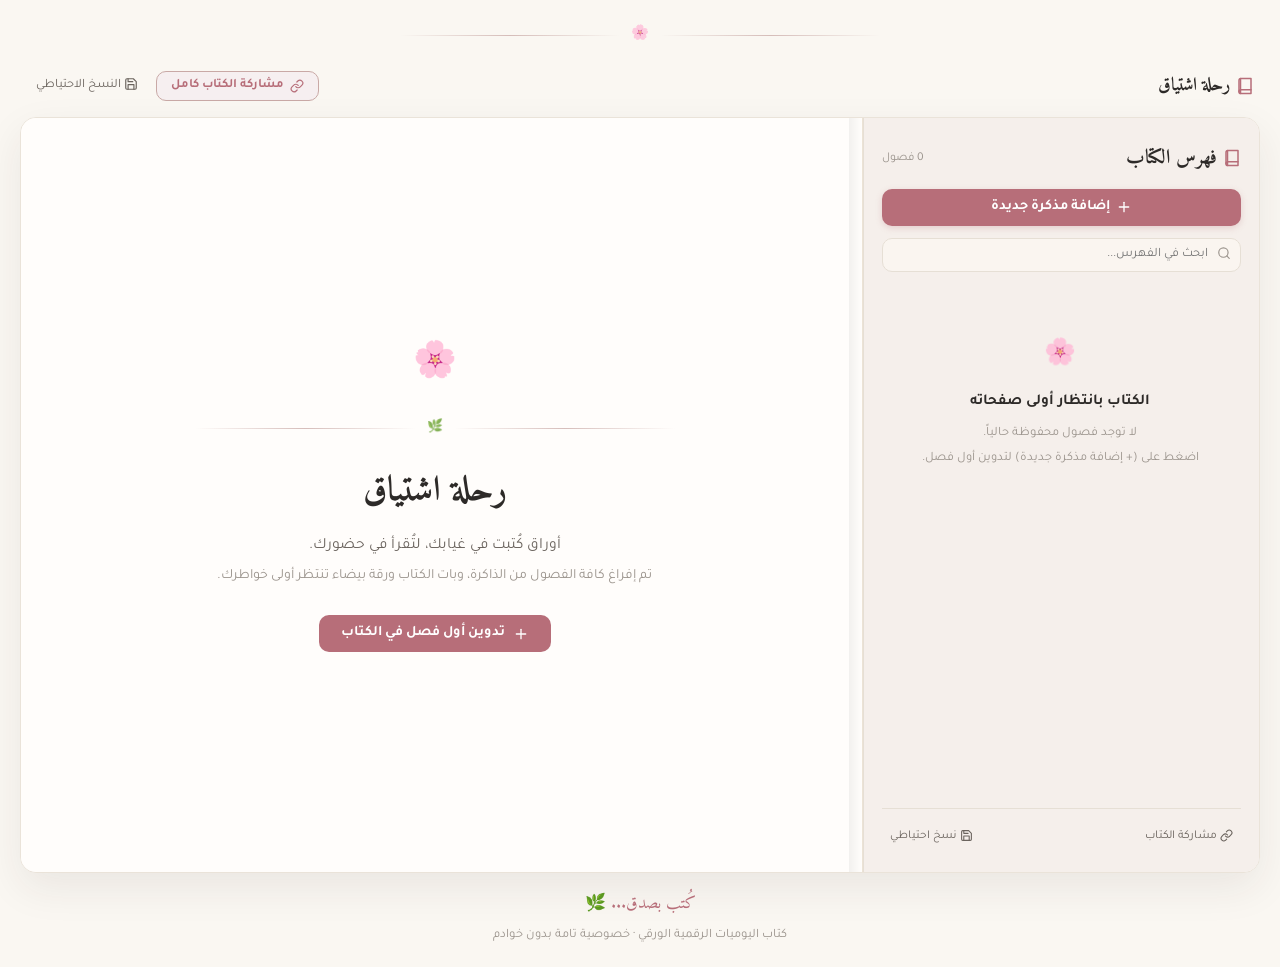
<file: index.html>
<!DOCTYPE html>
<html lang="ar" dir="rtl">
<head>
  <meta charset="UTF-8">
  <meta name="viewport" content="width=device-width, initial-scale=1.0">
  <title>رحلة اشتياق - كتاب اليوميات الرقمي</title>
  <meta name="description" content="كتاب اليوميات الرقمي بتصميم كتاب ورقي واقعي وميزة المشاركة الآمنة للقراءة فقط وفق الثيم الرومانسي الهادئ.">
  <link rel="preconnect" href="https://fonts.googleapis.com">
  <link rel="preconnect" href="https://fonts.gstatic.com" crossorigin>
  <link href="https://fonts.googleapis.com/css2?family=Amiri:wght@400;700&family=Tajawal:wght@400;500;700&display=swap" rel="stylesheet">
  
  <script>
    /* كاشف وضع القارئ الفوري قبل بدء تصيير الصفحة لضمان عزل تام بدون أي وميض */
    (function () {
      try {
        var href = window.location.href;
        if (href.indexOf('read=single') !== -1) {
          document.documentElement.className += ' is-reader-single';
        } else if (href.indexOf('read=all') !== -1) {
          document.documentElement.className += ' is-reader-all';
        }
      } catch (e) {}
    })();
  </script>

  <style>
    /* ── الألوان والمتغيرات الأساسية (الثيم الرومانسي الهادئ - Subtle Romantic) ── */
    :root {
      --bg-desk: #FAF7F2;          /* بيج فاتح جداً أو Off-White دافئ */
      --bg-sidebar: #F5EFEB;       /* بيج ورقي هادئ للقائمة الجانبية */
      --bg-sidebar-alt: #FAF5F0;   /* تدرج ناعم للبطاقات */
      --bg-page: #FFFDFB;          /* ورق دافئ وناعم للصفحات */
      --ink-primary: #2D2A28;      /* رمادي داكن ناعم للعناوين */
      --ink-body: #3A3A3A;         /* رمادي داكن مريح للنصوص */
      --ink-secondary: #6B645E;    /* نصوص فرعية هادئة */
      --ink-muted: #9B948D;        /* تفاصيل رقيقة وغير مشتتة */
      --dusty-rose: #B76E79;       /* وردي ترابي هادئ (Accent) */
      --dusty-rose-light: #C9A9A6; /* وردي ترابي فاتح */
      --dusty-rose-soft: #F6EFF0;  /* خلفيات ناعمة بلون الورد الترابي */
      --dusty-rose-hover: #9E5762; /* لون التفاعل الهادئ */
      --crease: #E6DFD5;           /* طيات وكعب الكتاب */
      --border-delicate: #EAE3D9;  /* حدود ورقية رقيقة */
      --radius-casing: 16px;
      --radius-btn: 10px;
    }

    /* ── التنسيقات العامة والخطوط ── */
    * {
      box-sizing: border-box;
      margin: 0;
      padding: 0;
    }

    body {
      font-family: 'Tajawal', sans-serif;
      background-color: var(--bg-desk);
      color: var(--ink-body);
      line-height: 1.85;
      direction: rtl;
      min-height: 100vh;
      display: flex;
      flex-direction: column;
      padding: 16px;
      -webkit-font-smoothing: antialiased;
    }

    /* العناوين: font-family: 'Amiri', serif */
    h1, h2, h3, h4, h5, h6,
    .font-literary,
    .header-book-title,
    .page-entry-title,
    .modal-heading,
    .error-alert-title {
      font-family: 'Amiri', serif;
    }

    /* النصوص: font-family: 'Tajawal', sans-serif */
    input,
    textarea,
    button,
    select,
    .font-ui,
    .page-entry-body,
    .page-date,
    .app-footer {
      font-family: 'Tajawal', sans-serif;
    }

    .icon-svg {
      display: inline-block;
      vertical-align: middle;
      flex-shrink: 0;
    }

    /* ── الحاوية الكلية ── */
    .book-viewport {
      width: 100%;
      max-width: 1240px;
      margin: 0 auto;
      flex: 1;
      display: flex;
      flex-direction: column;
    }

    /* ── شريط الترويسة ── */
    .top-header {
      display: flex;
      align-items: center;
      justify-content: space-between;
      padding: 4px 6px 14px;
      font-size: 0.85rem;
      color: var(--ink-secondary);
    }

    .header-book-title {
      font-family: 'Amiri', serif;
      font-size: 1.15rem;
      font-weight: bold;
      color: var(--ink-primary);
      display: flex;
      align-items: center;
      gap: 6px;
    }

    .header-controls {
      display: flex;
      align-items: center;
      gap: 8px;
    }

    .btn-top-action {
      background: var(--dusty-rose-soft);
      border: 1px solid var(--dusty-rose-light);
      color: var(--dusty-rose);
      padding: 6px 14px;
      border-radius: var(--radius-btn);
      font-size: 0.8rem;
      font-weight: 600;
      cursor: pointer;
      display: inline-flex;
      align-items: center;
      gap: 6px;
      transition: all 0.2s;
    }

    .btn-top-action:hover {
      background: var(--dusty-rose);
      color: #FFF;
    }

    .btn-text-action {
      background: transparent;
      border: none;
      color: var(--ink-secondary);
      font-size: 0.8rem;
      cursor: pointer;
      padding: 6px 10px;
      border-radius: var(--radius-btn);
      transition: background 0.2s;
    }

    .btn-text-action:hover {
      background: rgba(0, 0, 0, 0.04);
      color: var(--ink-primary);
    }

    /* ── ترويسة القارئ ── */
    .reader-header {
      display: flex;
      align-items: center;
      justify-content: space-between;
      padding: 8px 6px 14px;
      max-width: 820px;
      margin: 0 auto;
      width: 100%;
      color: var(--ink-secondary);
      font-size: 0.9rem;
    }

    .reader-header-badge {
      display: flex;
      align-items: center;
      gap: 8px;
      font-size: 0.9rem;
    }

    .reader-header-badge strong {
      font-family: 'Amiri', serif;
      font-size: 1.1rem;
      color: var(--ink-primary);
    }

    .print-icon-btn {
      background: transparent;
      border: none;
      font-size: 1.1rem;
      cursor: pointer;
      color: var(--ink-muted);
      padding: 4px;
    }

    .print-icon-btn:hover {
      color: var(--ink-primary);
    }

    /* ── صندوق التنبيه / الخطأ ── */
    .error-alert-box {
      background: var(--bg-page);
      border: 1px solid var(--border-delicate);
      border-radius: var(--radius-casing);
      padding: 48px 24px;
      text-align: center;
      max-width: 480px;
      margin: 80px auto;
      box-shadow: 0 10px 30px rgba(0, 0, 0, 0.04);
    }

    .error-alert-icon {
      font-size: 2.5rem;
      margin-bottom: 16px;
      display: inline-block;
    }

    .error-alert-title {
      font-family: 'Amiri', serif;
      font-size: 1.6rem;
      color: var(--ink-primary);
      margin-bottom: 8px;
    }

    .error-alert-msg {
      font-size: 0.95rem;
      color: var(--ink-secondary);
      line-height: 1.8;
    }

    /* ── الحافظة الورقية للكتاب المفتوح ── */
    .realistic-book-casing {
      display: flex;
      flex: 1;
      min-height: 84vh;
      background: var(--bg-page);
      border-radius: var(--radius-casing);
      border: 1px solid var(--border-delicate);
      box-shadow: 0 15px 40px rgba(50, 35, 40, 0.08);
      overflow: hidden;
    }

    /* ── 1. القسم الأيمن: فهرس الكتاب (Sidebar - 30%) ── */
    .book-index-sidebar {
      width: 32%;
      min-width: 290px;
      background: var(--bg-sidebar);
      border-left: 1px solid var(--crease);
      display: flex;
      flex-direction: column;
      padding: 22px 18px;
    }

    .index-header {
      margin-bottom: 12px;
    }

    .index-title-row {
      display: flex;
      align-items: center;
      justify-content: space-between;
      margin-bottom: 12px;
    }

    .index-main-heading {
      font-family: 'Amiri', serif;
      font-size: 1.25rem;
      font-weight: bold;
      color: var(--ink-primary);
      display: flex;
      align-items: center;
      gap: 6px;
    }

    .index-count-tag {
      font-size: 0.75rem;
      color: var(--ink-muted);
    }

    .btn-ribbon-add {
      width: 100%;
      background: var(--dusty-rose);
      color: #FFF;
      border: none;
      padding: 10px;
      border-radius: var(--radius-btn);
      font-size: 0.9rem;
      font-weight: 600;
      cursor: pointer;
      display: flex;
      align-items: center;
      justify-content: center;
      gap: 6px;
      box-shadow: 0 2px 6px rgba(183, 110, 121, 0.25);
      transition: all 0.2s;
      margin-bottom: 12px;
    }

    .btn-ribbon-add:hover {
      background: var(--dusty-rose-hover);
    }

    .index-search-wrap {
      position: relative;
      margin-bottom: 6px;
    }

    .index-search-input {
      width: 100%;
      background: var(--bg-sidebar-alt);
      border: 1px solid var(--crease);
      border-radius: var(--radius-btn);
      padding: 8px 32px 8px 12px;
      font-size: 0.8rem;
      color: var(--ink-body);
      outline: none;
      font-family: inherit;
      transition: border-color 0.2s;
    }

    .index-search-input:focus {
      border-color: var(--dusty-rose-light);
      background: #FFF;
    }

    .search-icon-placeholder {
      position: absolute;
      right: 10px;
      top: 50%;
      transform: translateY(-50%);
      font-size: 0.8rem;
      color: var(--ink-muted);
      pointer-events: none;
    }

    .index-entries-list {
      flex: 1;
      overflow-y: auto;
      padding-right: 2px;
      margin-top: 8px;
    }

    .index-entry-card {
      background: rgba(250, 246, 240, 0.6);
      border: 1px solid transparent;
      border-radius: var(--radius-btn);
      padding: 12px 14px;
      margin-bottom: 8px;
      cursor: pointer;
      transition: all 0.15s;
    }

    .index-entry-card:hover {
      background: var(--bg-sidebar-alt);
      border-color: #E2DAD0;
    }

    .index-entry-card.active {
      background: var(--bg-page);
      border-color: var(--crease);
      border-right: 3px solid var(--dusty-rose);
      box-shadow: 0 2px 8px rgba(0, 0, 0, 0.04);
    }

    .index-entry-top {
      display: flex;
      align-items: center;
      justify-content: space-between;
      font-size: 0.72rem;
      color: var(--ink-muted);
      margin-bottom: 4px;
    }

    .index-entry-title {
      font-family: 'Amiri', serif;
      font-size: 1.05rem;
      font-weight: bold;
      color: var(--ink-primary);
      line-height: 1.4;
    }

    .chapter-share-icon-btn {
      background: transparent;
      border: none;
      cursor: pointer;
      font-size: 0.85rem;
      color: var(--ink-muted);
      padding: 2px 4px;
      border-radius: 4px;
      transition: color 0.15s;
    }

    .chapter-share-icon-btn:hover {
      color: var(--dusty-rose);
    }

    .index-footer-tools {
      padding-top: 14px;
      border-top: 1px solid var(--crease);
      display: flex;
      align-items: center;
      justify-content: space-between;
      gap: 6px;
    }

    .index-footer-btn {
      background: transparent;
      border: none;
      color: var(--ink-secondary);
      font-size: 0.75rem;
      cursor: pointer;
      padding: 6px 8px;
      border-radius: 6px;
      transition: all 0.2s;
    }

    .index-footer-btn:hover {
      color: var(--dusty-rose);
      background: rgba(255, 255, 255, 0.7);
    }

    /* ── 2. كعب الكتاب (Spine Gutter) ── */
    .book-spine-gutter {
      width: 14px;
      background: linear-gradient(to right, rgba(0, 0, 0, 0.05), transparent);
      border-right: 1px solid #ECE3D6;
      flex-shrink: 0;
    }

    /* ── 3. القسم الأيسر: صفحات الكتاب (Pages Canvas - 70%) ── */
    .book-page-canvas {
      flex: 1;
      background: var(--bg-page);
      padding: 44px 56px;
      overflow-y: auto;
      display: flex;
      flex-direction: column;
      justify-content: space-between;
      position: relative;
    }

    .page-content-wrapper {
      max-width: 680px;
      margin: 0 auto;
      width: 100%;
      display: flex;
      flex-direction: column;
      flex: 1;
      justify-content: space-between;
    }

    .page-top-bar {
      display: flex;
      align-items: center;
      justify-content: space-between;
      padding-bottom: 14px;
      border-bottom: 1px solid #F0EAE1;
      font-size: 0.8rem;
      color: var(--ink-muted);
      margin-bottom: 24px;
    }

    .page-actions-group {
      display: flex;
      align-items: center;
      gap: 12px;
    }

    /* ── تفاصيل ناعمة: خط زخرفي رقيق في الأعلى ── */
    .top-delicate-ornament {
      display: flex;
      align-items: center;
      justify-content: center;
      gap: 12px;
      margin: 6px auto 16px;
      width: 100%;
      max-width: 480px;
      opacity: 0.75;
    }

    .top-delicate-ornament .ornament-hairline {
      flex: 1;
      height: 1px;
      background: linear-gradient(to right, transparent, var(--dusty-rose-light), transparent);
    }

    .top-delicate-ornament .ornament-blossom {
      font-size: 0.9rem;
      color: var(--dusty-rose);
      user-select: none;
    }

    .action-text-btn {
      background: transparent;
      border: none;
      color: var(--ink-secondary);
      font-size: 0.8rem;
      cursor: pointer;
      font-weight: 500;
      transition: color 0.15s;
    }

    .action-text-btn:hover {
      color: var(--dusty-rose);
    }

    .action-text-btn.danger {
      color: var(--ink-muted);
    }

    .action-text-btn.danger:hover {
      color: #9E5762;
    }

    .page-entry-title {
      font-family: 'Amiri', 'Tajawal', serif;
      font-size: 2.3rem;
      font-weight: bold;
      color: var(--ink-primary);
      text-align: center;
      line-height: 1.3;
      margin: 16px 0 12px;
    }

    .page-divider {
      display: flex;
      align-items: center;
      justify-content: center;
      gap: 16px;
      margin-bottom: 28px;
      color: var(--dusty-rose);
    }

    .page-divider span {
      width: 50px;
      height: 1px;
      background: #E8E1D5;
    }

    .page-entry-body {
      font-family: 'Amiri', serif;
      font-size: 1.35rem;
      line-height: 2.2;
      color: var(--ink-body);
      text-align: justify;
      white-space: pre-wrap;
      word-break: break-word;
      margin-bottom: 40px;
      user-select: text;
    }

    .page-nav-bar {
      display: flex;
      align-items: center;
      justify-content: space-between;
      padding-top: 18px;
      border-top: 1px solid #F0EAE1;
      font-size: 0.8rem;
      color: var(--ink-muted);
    }

    .page-turn-btn {
      background: transparent;
      border: none;
      color: var(--ink-secondary);
      font-size: 0.8rem;
      cursor: pointer;
      display: flex;
      align-items: center;
      gap: 4px;
      transition: color 0.15s;
    }

    .page-turn-btn:hover:not(:disabled) {
      color: var(--dusty-rose);
    }

    .page-turn-btn:disabled {
      opacity: 0.25;
      cursor: default;
    }

    /* ── وضع المحرر والكتابة ── */
    .paper-title-input {
      width: 100%;
      background: transparent;
      border: none;
      border-bottom: 1px solid var(--border-delicate);
      padding: 10px 0;
      font-family: 'Amiri', serif;
      font-size: 2rem;
      font-weight: bold;
      color: var(--ink-primary);
      outline: none;
      margin-bottom: 24px;
      transition: border-color 0.2s;
    }

    .paper-title-input:focus {
      border-color: var(--dusty-rose);
    }

    .paper-body-textarea {
      width: 100%;
      min-height: 380px;
      background: transparent;
      border: none;
      outline: none;
      font-family: 'Amiri', serif;
      font-size: 1.3rem;
      line-height: 2.2;
      color: var(--ink-body);
      resize: vertical;
      margin-bottom: 24px;
    }

    .editor-bottom-bar {
      display: flex;
      align-items: center;
      justify-content: space-between;
      padding-top: 16px;
      border-top: 1px solid #F0EAE1;
    }

    .btn-save-rose {
      background: var(--dusty-rose);
      color: #FFF;
      border: none;
      padding: 9px 24px;
      border-radius: var(--radius-btn);
      font-size: 0.85rem;
      font-weight: 600;
      cursor: pointer;
      transition: background 0.2s;
    }

    .btn-save-rose:hover {
      background: var(--dusty-rose-hover);
    }

    .btn-cancel-gray {
      background: transparent;
      border: 1px solid var(--crease);
      color: var(--ink-secondary);
      padding: 8px 18px;
      border-radius: var(--radius-btn);
      font-size: 0.85rem;
      cursor: pointer;
      margin-left: 8px;
    }

    /* ── النوافذ المنبثقة (Modals) ── */
    .modal-backdrop {
      position: fixed;
      inset: 0;
      background: rgba(0, 0, 0, 0.45);
      backdrop-filter: blur(2px);
      display: flex;
      align-items: center;
      justify-content: center;
      padding: 16px;
      z-index: 999;
    }

    .modal-window {
      background: var(--bg-page);
      border: 1px solid var(--crease);
      border-radius: var(--radius-casing);
      max-width: 480px;
      width: 100%;
      padding: 26px;
      box-shadow: 0 20px 50px rgba(0, 0, 0, 0.15);
    }

    .modal-title-row {
      display: flex;
      align-items: center;
      justify-content: space-between;
      margin-bottom: 16px;
      padding-bottom: 12px;
      border-bottom: 1px solid var(--border-delicate);
    }

    .modal-heading {
      font-family: 'Amiri', serif;
      font-size: 1.3rem;
      color: var(--ink-primary);
    }

    .modal-close-x {
      background: transparent;
      border: none;
      font-size: 1.2rem;
      color: var(--ink-muted);
      cursor: pointer;
    }

    .share-info-banner {
      background: var(--dusty-rose-soft);
      border: 1px solid var(--dusty-rose-light);
      border-radius: var(--radius-btn);
      padding: 10px 14px;
      font-size: 0.8rem;
      color: var(--dusty-rose-hover);
      margin-bottom: 16px;
      line-height: 1.6;
    }

    .share-input-box {
      width: 100%;
      background: #FFF;
      border: 1px solid var(--crease);
      border-radius: var(--radius-btn);
      padding: 10px 12px;
      font-family: monospace;
      font-size: 0.8rem;
      color: var(--ink-body);
      outline: none;
      margin-bottom: 16px;
      direction: ltr;
      text-align: left;
    }

    .modal-btn-row {
      display: flex;
      align-items: center;
      gap: 10px;
    }

    .btn-whatsapp-green {
      background: #527A64;
      color: #FFF;
      border: none;
      padding: 9px 16px;
      border-radius: var(--radius-btn);
      font-size: 0.85rem;
      font-weight: 600;
      cursor: pointer;
      flex: 1;
      display: inline-flex;
      align-items: center;
      justify-content: center;
      gap: 6px;
      transition: background 0.2s;
    }

    .btn-whatsapp-green:hover {
      background: #426351;
    }

    /* ── الفوتر الأدبي ── */
    .app-footer {
      text-align: center;
      margin-top: 16px;
      font-size: 0.8rem;
      color: var(--ink-muted);
    }

    .app-footer p {
      margin-bottom: 4px;
    }

    /* ── التجاوب مع شاشات الجوال ── */
    @media (max-width: 820px) {
      body {
        padding: 8px;
      }

      .realistic-book-casing {
        flex-direction: column;
      }

      .book-index-sidebar {
        width: 100%;
        border-left: none;
        border-bottom: 1px solid var(--crease);
      }

      .book-spine-gutter {
        display: none;
      }

      .book-page-canvas {
        padding: 24px 18px;
      }

      .page-entry-title {
        font-size: 1.8rem;
      }

      .page-entry-body {
        font-size: 1.15rem;
      }
    }

    @media print {
      body {
        background: #FFF;
        padding: 0;
      }
      .top-header, .book-index-sidebar, .page-top-bar, .page-nav-bar, .app-footer, .print-icon-btn {
        display: none !important;
      }
      .realistic-book-casing {
        border: none;
        box-shadow: none;
      }
      .book-page-canvas {
        padding: 0;
      }
    }

    /* ════════════════════════════════════════════════════════════════
       عزل تام لوضع القارئ لفصل واحد (Single Reader Mode Isolation)
       مها ترى فقط نص الفصل وعنوانه وتاريخه، بدون أي فهرس أو عدد فصول أو أزرار تنقل
       يختفي تماماً: الفهرس، عدد الفصول، أزرار التنقل، أي زر، وأي رابط
       ════════════════════════════════════════════════════════════════ */
    html.is-reader-single .top-header,
    html.is-reader-single #ownerHeader,
    html.is-reader-single .book-index-sidebar,
    html.is-reader-single #bookSidebar,
    html.is-reader-single aside,
    html.is-reader-single .book-spine-gutter,
    html.is-reader-single #spineGutter,
    html.is-reader-single .index-count-tag,
    html.is-reader-single #entriesCountTag,
    html.is-reader-single .page-actions-group,
    html.is-reader-single #readerActionsGroup,
    html.is-reader-single .page-nav-bar,
    html.is-reader-single #readerNavBottom,
    html.is-reader-single #prevChapterBtn,
    html.is-reader-single #nextChapterBtn,
    html.is-reader-single #editorArea,
    html.is-reader-single #welcomeArea,
    html.is-reader-single #shareModal,
    html.is-reader-single #backupModal,
    html.is-reader-single .app-footer,
    html.is-reader-single footer,
    html.is-reader-single .chapter-share-icon-btn,
    html.is-reader-single .print-icon-btn,
    html.is-reader-single button,
    html.is-reader-single a,
    body.is-reader-single .top-header,
    body.is-reader-single #ownerHeader,
    body.is-reader-single .book-index-sidebar,
    body.is-reader-single #bookSidebar,
    body.is-reader-single aside,
    body.is-reader-single .book-spine-gutter,
    body.is-reader-single #spineGutter,
    body.is-reader-single .index-count-tag,
    body.is-reader-single #entriesCountTag,
    body.is-reader-single .page-actions-group,
    body.is-reader-single #readerActionsGroup,
    body.is-reader-single .page-nav-bar,
    body.is-reader-single #readerNavBottom,
    body.is-reader-single #prevChapterBtn,
    body.is-reader-single #nextChapterBtn,
    body.is-reader-single #editorArea,
    body.is-reader-single #welcomeArea,
    body.is-reader-single #shareModal,
    body.is-reader-single #backupModal,
    body.is-reader-single .app-footer,
    body.is-reader-single footer,
    body.is-reader-single .chapter-share-icon-btn,
    body.is-reader-single .print-icon-btn,
    body.is-reader-single button,
    body.is-reader-single a {
      display: none !important;
      visibility: hidden !important;
      opacity: 0 !important;
      height: 0 !important;
      width: 0 !important;
      margin: 0 !important;
      padding: 0 !important;
      pointer-events: none !important;
      overflow: hidden !important;
    }

    html.is-reader-single .realistic-book-casing,
    body.is-reader-single .realistic-book-casing {
      background: transparent !important;
      border: none !important;
      box-shadow: none !important;
      display: flex !important;
      justify-content: center !important;
      min-height: auto !important;
    }

    html.is-reader-single .book-page-canvas,
    body.is-reader-single .book-page-canvas {
      width: 100% !important;
      max-width: 800px !important;
      margin: 0 auto !important;
      background: var(--bg-page) !important;
      border: 1px solid var(--border-delicate) !important;
      border-radius: var(--radius-casing) !important;
      box-shadow: 0 10px 30px rgba(60, 45, 50, 0.05) !important;
      padding: 44px 40px !important;
    }

    html.is-reader-single .reader-header,
    body.is-reader-single .reader-header {
      display: flex !important;
      justify-content: center !important;
      max-width: 800px !important;
      margin: 0 auto 8px !important;
      text-align: center !important;
    }

    html.is-reader-single .page-top-bar,
    body.is-reader-single .page-top-bar {
      justify-content: center !important;
      text-align: center !important;
      border-bottom: 1px solid var(--border-delicate) !important;
      padding-bottom: 12px !important;
      margin-bottom: 20px !important;
    }

    html.is-reader-single #readerDateText,
    body.is-reader-single #readerDateText {
      font-size: 0.9rem !important;
      color: var(--ink-secondary) !important;
    }

    /* ── عزل وضع قراءة الكتاب كامل ── */
    html.is-reader-all #ownerHeader,
    html.is-reader-all #addEntryBtn,
    html.is-reader-all #indexFooter,
    html.is-reader-all #readerActionsGroup,
    html.is-reader-all #welcomeOwnerAction,
    html.is-reader-all #shareModal,
    html.is-reader-all #backupModal,
    body.is-reader-all #ownerHeader,
    body.is-reader-all #addEntryBtn,
    body.is-reader-all #indexFooter,
    body.is-reader-all #readerActionsGroup,
    body.is-reader-all #welcomeOwnerAction,
    body.is-reader-all #shareModal,
    body.is-reader-all #backupModal {
      display: none !important;
    }
  </style>
</head>
<body>

  <div class="book-viewport">

    <!-- خط زخرفي رقيق في أعلى الكتاب بلمسة ناعمة 🌸 -->
    <div class="top-delicate-ornament" aria-hidden="true">
      <span class="ornament-hairline"></span>
      <span class="ornament-blossom">🌸</span>
      <span class="ornament-hairline"></span>
    </div>

    <!-- 1. ترويسة المالك (تظهر فقط في الوضع الطبيعي بدون ?read=) -->
    <header id="ownerHeader" class="top-header">
      <div class="header-book-title">
        <svg class="icon-svg" width="18" height="18" viewBox="0 0 24 24" fill="none" stroke="currentColor" stroke-width="2" stroke-linecap="round" stroke-linejoin="round" style="color: var(--dusty-rose);"><path d="M4 19.5v-15A2.5 2.5 0 0 1 6.5 2H20v20H6.5a2.5 2.5 0 0 1-2.5-2.5Z"/><path d="M6 2v20"/><path d="M4 19.5A2.5 2.5 0 0 1 6.5 17H20"/></svg>
        <span id="headerBookTitle">رحلة اشتياق</span>
      </div>
      <div class="header-controls">
        <button id="headerShareAllBtn" class="btn-top-action" title="مشاركة الكتاب للقراءة فقط">
          <svg class="icon-svg" width="14" height="14" viewBox="0 0 24 24" fill="none" stroke="currentColor" stroke-width="2" stroke-linecap="round" stroke-linejoin="round"><path d="M10 13a5 5 0 0 0 7.54.54l3-3a5 5 0 0 0-7.07-7.07l-1.72 1.71"/><path d="M14 11a5 5 0 0 0-7.54-.54l-3 3a5 5 0 0 0 7.07 7.07l1.71-1.71"/></svg>
          <span>مشاركة الكتاب كامل</span>
        </button>
        <button id="headerBackupBtn" class="btn-text-action" title="تصدير أو استيراد البيانات">
          <svg class="icon-svg" width="14" height="14" viewBox="0 0 24 24" fill="none" stroke="currentColor" stroke-width="2" stroke-linecap="round" stroke-linejoin="round"><path d="M19 21H5a2 2 0 0 1-2-2V5a2 2 0 0 1 2-2h11l5 5v11a2 2 0 0 1-2 2z"/><polyline points="17 21 17 13 7 13 7 21"/><polyline points="7 3 7 8 15 8"/></svg>
          <span>النسخ الاحتياطي</span>
        </button>
      </div>
    </header>

    <!-- 2. ترويسة القارئ (تظهر فقط في وضع القارئ - نص هادئ بدون أي زر أو رابط) -->
    <header id="readerHeader" class="reader-header" style="display: none; justify-content: center; text-align: center;">
      <div class="reader-header-badge" style="margin: 0 auto; display: flex; align-items: center; justify-content: center; gap: 8px;">
        <svg class="icon-svg" width="18" height="18" viewBox="0 0 24 24" fill="none" stroke="currentColor" stroke-width="2" stroke-linecap="round" stroke-linejoin="round" style="color: var(--dusty-rose);"><path d="M4 19.5v-15A2.5 2.5 0 0 1 6.5 2H20v20H6.5a2.5 2.5 0 0 1-2.5-2.5Z"/><path d="M6 2v20"/><path d="M4 19.5A2.5 2.5 0 0 1 6.5 17H20"/></svg>
        <span>من كتاب: <strong id="readerHeaderTitle">رحلة اشتياق</strong></span>
      </div>
    </header>

    <!-- 3. صندوق التنبيه في حال كان الرابط تالفاً أو فارغاً -->
    <div id="readerErrorAlert" class="error-alert-box" style="display: none;">
      <div class="error-alert-icon">
        <svg class="icon-svg" width="36" height="36" viewBox="0 0 24 24" fill="none" stroke="currentColor" stroke-width="2" stroke-linecap="round" stroke-linejoin="round" style="color: var(--dusty-rose);"><circle cx="12" cy="12" r="10"/><line x1="12" y1="8" x2="12" y2="12"/><line x1="12" y1="16" x2="12.01" y2="16"/></svg>
      </div>
      <h3 class="error-alert-title">تنبيه بخصوص الرابط</h3>
      <p class="error-alert-msg">هذا الرابط لا يحتوي على أي محتوى.</p>
    </div>

    <!-- 4. الحافظة الورقية المفتوحة للكتاب -->
    <div id="bookCasing" class="realistic-book-casing">

      <!-- القسم الأيمن: فهرس الكتاب (Sidebar) -->
      <aside id="bookSidebar" class="book-index-sidebar">
        <div class="index-header">
          <div class="index-title-row">
            <h2 class="index-main-heading">
              <svg class="icon-svg" width="18" height="18" viewBox="0 0 24 24" fill="none" stroke="currentColor" stroke-width="2" stroke-linecap="round" stroke-linejoin="round" style="color: var(--dusty-rose);"><path d="M4 19.5v-15A2.5 2.5 0 0 1 6.5 2H20v20H6.5a2.5 2.5 0 0 1-2.5-2.5Z"/><path d="M6 2v20"/><path d="M4 19.5A2.5 2.5 0 0 1 6.5 17H20"/></svg>
              <span>فهرس الكتاب</span>
            </h2>
            <span id="entriesCountTag" class="index-count-tag">0 فصول</span>
          </div>

          <!-- زر إضافة مذكرة جديدة (مخفي تماماً في وضع القارئ) -->
          <button id="addEntryBtn" class="btn-ribbon-add">
            <svg class="icon-svg" width="16" height="16" viewBox="0 0 24 24" fill="none" stroke="currentColor" stroke-width="2" stroke-linecap="round" stroke-linejoin="round"><line x1="12" y1="5" x2="12" y2="19"/><line x1="5" y1="12" x2="19" y2="12"/></svg>
            <span>إضافة مذكرة جديدة</span>
          </button>

          <!-- شريط البحث -->
          <div class="index-search-wrap">
            <input type="text" id="searchInput" class="index-search-input" placeholder="ابحث في الفهرس...">
            <span class="search-icon-placeholder">
              <svg class="icon-svg" width="14" height="14" viewBox="0 0 24 24" fill="none" stroke="currentColor" stroke-width="2" stroke-linecap="round" stroke-linejoin="round"><circle cx="11" cy="11" r="8"/><path d="m21 21-4.3-4.3"/></svg>
            </span>
          </div>
        </div>

        <!-- قائمة المذكرات -->
        <div id="indexList" class="index-entries-list"></div>

        <!-- أسفل الفهرس للمالك -->
        <div id="indexFooter" class="index-footer-tools">
          <button id="footerShareAllBtn" class="index-footer-btn">
            <svg class="icon-svg" width="13" height="13" viewBox="0 0 24 24" fill="none" stroke="currentColor" stroke-width="2" stroke-linecap="round" stroke-linejoin="round"><path d="M10 13a5 5 0 0 0 7.54.54l3-3a5 5 0 0 0-7.07-7.07l-1.72 1.71"/><path d="M14 11a5 5 0 0 0-7.54-.54l-3 3a5 5 0 0 0 7.07 7.07l1.71-1.71"/></svg>
            <span>مشاركة الكتاب</span>
          </button>
          <button id="footerBackupBtn" class="index-footer-btn">
            <svg class="icon-svg" width="13" height="13" viewBox="0 0 24 24" fill="none" stroke="currentColor" stroke-width="2" stroke-linecap="round" stroke-linejoin="round"><path d="M19 21H5a2 2 0 0 1-2-2V5a2 2 0 0 1 2-2h11l5 5v11a2 2 0 0 1-2 2z"/><polyline points="17 21 17 13 7 13 7 21"/><polyline points="7 3 7 8 15 8"/></svg>
            <span>نسخ احتياطي</span>
          </button>
        </div>
      </aside>

      <!-- كعب الكتاب -->
      <div id="spineGutter" class="book-spine-gutter"></div>

      <!-- القسم الأيسر: صفحة الكتاب -->
      <main id="bookPageCanvas" class="book-page-canvas">

        <!-- أ. وضع القراءة (عند اختيار مذكرة) -->
        <div id="readerArea" class="page-content-wrapper" style="display: none;">
          <div>
            <div class="page-top-bar">
              <span id="readerDateText">التاريخ</span>
              <div id="readerActionsGroup" class="page-actions-group">
                <button id="readerShareSingleBtn" class="action-text-btn" title="مشاركة هذا الفصل فقط">
                  <svg class="icon-svg" width="13" height="13" viewBox="0 0 24 24" fill="none" stroke="currentColor" stroke-width="2" stroke-linecap="round" stroke-linejoin="round"><path d="M10 13a5 5 0 0 0 7.54.54l3-3a5 5 0 0 0-7.07-7.07l-1.72 1.71"/><path d="M14 11a5 5 0 0 0-7.54-.54l-3 3a5 5 0 0 0 7.07 7.07l1.71-1.71"/></svg>
                  <span>مشاركة الفصل</span>
                </button>
                <button id="readerEditBtn" class="action-text-btn">
                  <svg class="icon-svg" width="13" height="13" viewBox="0 0 24 24" fill="none" stroke="currentColor" stroke-width="2" stroke-linecap="round" stroke-linejoin="round"><path d="M17 3a2.85 2.83 0 1 1 4 4L7.5 20.5 2 22l1.5-5.5Z"/><path d="m15 5 4 4"/></svg>
                  <span>تعديل</span>
                </button>
                <button id="readerDeleteBtn" class="action-text-btn danger">
                  <svg class="icon-svg" width="13" height="13" viewBox="0 0 24 24" fill="none" stroke="currentColor" stroke-width="2" stroke-linecap="round" stroke-linejoin="round"><path d="M3 6h18"/><path d="M19 6v14c0 1-1 2-2 2H7c-1 0-2-1-2-2V6"/><path d="M8 6V4c0-1 1-2 2-2h4c1 0 2 1 2 2v2"/><line x1="10" y1="11" x2="10" y2="17"/><line x1="14" y1="11" x2="14" y2="17"/></svg>
                  <span>حذف</span>
                </button>
              </div>
            </div>

            <h1 id="readerTitleText" class="page-entry-title"></h1>

            <div class="page-divider">
              <span></span>
              <small>🌿</small>
              <span></span>
            </div>

            <article id="readerContentText" class="page-entry-body"></article>
          </div>

          <div id="readerNavBottom" class="page-nav-bar">
            <button id="prevChapterBtn" class="page-turn-btn">← الفصل السابق</button>
            <span id="readerWordStats"></span>
            <button id="nextChapterBtn" class="page-turn-btn">الفصل التالي →</button>
          </div>
        </div>

        <!-- ب. وضع الكتابة والتعديل (للمالك فقط) -->
        <div id="editorArea" class="page-content-wrapper" style="display: none;">
          <div>
            <div class="page-top-bar">
              <span id="editorDateText">التاريخ</span>
              <span id="autosaveText" style="font-size: 0.75rem; color: var(--dusty-rose);">يتم الحفظ تلقائياً</span>
            </div>

            <input type="text" id="editorTitleInput" class="paper-title-input" placeholder="عنوان اليوم...">
            <textarea id="editorBodyInput" class="paper-body-textarea" placeholder="اكتب ما تشعر به هنا..."></textarea>
          </div>

          <div class="editor-bottom-bar">
            <span id="editorWordCount" style="font-size: 0.8rem; color: var(--ink-muted);">0 كلمة</span>
            <div>
              <button id="cancelEditorBtn" class="btn-cancel-gray">إلغاء</button>
              <button id="saveEditorBtn" class="btn-save-rose">حفظ في الكتاب</button>
            </div>
          </div>
        </div>

        <!-- ج. وضع الترحيب (عندما لا يوجد فصل مختار أو عند إفراغ الفصول) -->
        <div id="welcomeArea" class="page-content-wrapper" style="text-align: center; justify-content: center; padding: 50px 20px;">
          <div style="font-size: 2.2rem; margin-bottom: 12px; color: var(--dusty-rose); opacity: 0.85;">🌸</div>
          <div class="top-delicate-ornament" style="margin-bottom: 18px;">
            <span class="ornament-hairline"></span>
            <span class="ornament-blossom" style="font-size: 0.8rem;">🌿</span>
            <span class="ornament-hairline"></span>
          </div>
          <h2 class="font-literary" style="font-size: 2.2rem; color: var(--ink-primary); margin-bottom: 8px;">
            رحلة اشتياق
          </h2>
          <p id="welcomeSubtext" style="color: var(--ink-secondary); font-size: 0.98rem; max-width: 440px; margin: 0 auto 24px; line-height: 1.9;">
            أوراق كُتبت في غيابك، لتُقرأ في حضورك.<br>
            <span style="font-size: 0.88rem; color: var(--ink-muted);">تم إفراغ كافة الفصول من الذاكرة، وبات الكتاب ورقة بيضاء تنتظر أولى خواطرك.</span>
          </p>
          <div id="welcomeOwnerAction">
            <button id="welcomeAddBtn" class="btn-save-rose" style="display: inline-flex; align-items: center; gap: 8px; padding: 10px 22px; font-size: 0.9rem;">
              <svg class="icon-svg" width="16" height="16" viewBox="0 0 24 24" fill="none" stroke="currentColor" stroke-width="2" stroke-linecap="round" stroke-linejoin="round"><line x1="12" y1="5" x2="12" y2="19"/><line x1="5" y1="12" x2="19" y2="12"/></svg>
              <span>تدوين أول فصل في الكتاب</span>
            </button>
          </div>
        </div>

      </main>
    </div>

    <!-- فوتر التطبيق -->
    <footer class="app-footer">
      <p class="font-literary" style="color: var(--dusty-rose); font-size: 1.05rem;">كُتب بصدق... 🌿</p>
      <p>كتاب اليوميات الرقمية الورقي · خصوصية تامة بدون خوادم</p>
    </footer>

  </div>

  <!-- ── نافذة المشاركة (Share Modal) ── -->
  <div id="shareModal" class="modal-backdrop" style="display: none;">
    <div class="modal-window">
      <div class="modal-title-row">
        <h3 id="shareModalTitle" class="modal-heading">مشاركة الرابط</h3>
        <button id="closeShareModalBtn" class="modal-close-x" title="إغلاق">
          <svg class="icon-svg" width="16" height="16" viewBox="0 0 24 24" fill="none" stroke="currentColor" stroke-width="2" stroke-linecap="round" stroke-linejoin="round"><line x1="18" y1="6" x2="6" y2="18"/><line x1="6" y1="6" x2="18" y2="18"/></svg>
        </button>
      </div>

      <div id="shareInfoBox" class="share-info-banner">
        💡 هذا الرابط يعرض الكتاب كاملاً للقراءة فقط، بدون إمكانية تعديل.
      </div>

      <label style="display: block; font-size: 0.78rem; font-weight: 600; color: var(--ink-secondary); margin-bottom: 6px;">
        رابط القراءة المشفر:
      </label>
      <input type="text" id="shareUrlInput" class="share-input-box" readonly>

      <div class="modal-btn-row">
        <button id="copyShareBtn" class="btn-save-rose" style="flex: 1; display: inline-flex; align-items: center; justify-content: center; gap: 6px;">
          <svg class="icon-svg" width="14" height="14" viewBox="0 0 24 24" fill="none" stroke="currentColor" stroke-width="2" stroke-linecap="round" stroke-linejoin="round"><rect width="14" height="14" x="8" y="8" rx="2" ry="2"/><path d="M4 16c-1.1 0-2-.9-2-2V4c0-1.1.9-2 2-2h10c1.1 0 2 .9 2 2"/></svg>
          <span>نسخ الرابط</span>
        </button>
        <button id="whatsappShareBtn" class="btn-whatsapp-green">
          <svg class="icon-svg" width="15" height="15" viewBox="0 0 24 24" fill="none" stroke="currentColor" stroke-width="2" stroke-linecap="round" stroke-linejoin="round"><path d="M22 16.92v3a2 2 0 0 1-2.18 2 19.79 19.79 0 0 1-8.63-3.07 19.5 19.5 0 0 1-6-6 19.79 19.79 0 0 1-3.07-8.67A2 2 0 0 1 4.11 2h3a2 2 0 0 1 2 1.72 12.84 12.84 0 0 0 .7 2.81 2 2 0 0 1-.45 2.11L8.09 9.91a16 16 0 0 0 6 6l1.27-1.27a2 2 0 0 1 2.11-.45 12.84 12.84 0 0 0 2.81.7A2 2 0 0 1 22 16.92z"/></svg>
          <span>واتساب</span>
        </button>
      </div>
    </div>
  </div>

  <!-- ── نافذة النسخ الاحتياطي (Backup Modal) ── -->
  <div id="backupModal" class="modal-backdrop" style="display: none;">
    <div class="modal-window">
      <div class="modal-title-row">
        <h3 class="modal-heading">النسخ الاحتياطي وإدارة الذاكرة</h3>
        <button id="closeBackupModalBtn" class="modal-close-x" title="إغلاق">
          <svg class="icon-svg" width="16" height="16" viewBox="0 0 24 24" fill="none" stroke="currentColor" stroke-width="2" stroke-linecap="round" stroke-linejoin="round"><line x1="18" y1="6" x2="6" y2="18"/><line x1="6" y1="6" x2="18" y2="18"/></svg>
        </button>
      </div>
      <p style="font-size: 0.85rem; color: var(--ink-secondary); margin-bottom: 16px; line-height: 1.6;">
        جميع المذكرات محفوظة في متصفحك. لتحميل نسخة أو نقلها لجهاز آخر:
      </p>
      <button id="exportJsonBtn" class="btn-save-rose" style="width: 100%; margin-bottom: 10px; display: inline-flex; align-items: center; justify-content: center; gap: 6px;">
        <svg class="icon-svg" width="14" height="14" viewBox="0 0 24 24" fill="none" stroke="currentColor" stroke-width="2" stroke-linecap="round" stroke-linejoin="round"><path d="M21 15v4a2 2 0 0 1-2 2H5a2 2 0 0 1-2-2v-4"/><polyline points="7 10 12 15 17 10"/><line x1="12" y1="15" x2="12" y2="3"/></svg>
        <span>تنزيل نسخة احتياطية (data.json)</span>
      </button>
      <label class="btn-cancel-gray" style="width: 100%; display: inline-flex; align-items: center; justify-content: center; gap: 6px; cursor: pointer; margin-bottom: 14px;">
        <svg class="icon-svg" width="14" height="14" viewBox="0 0 24 24" fill="none" stroke="currentColor" stroke-width="2" stroke-linecap="round" stroke-linejoin="round"><path d="M21 15v4a2 2 0 0 1-2 2H5a2 2 0 0 1-2-2v-4"/><polyline points="17 8 12 3 7 8"/><line x1="12" y1="3" x2="12" y2="15"/></svg>
        <span>استيراد نسخة احتياطية (رفع ملف JSON)</span>
        <input type="file" id="importJsonFileInput" accept=".json" style="display: none;">
      </label>
      <div style="padding-top: 14px; border-top: 1px solid var(--border-delicate);">
        <button id="clearAllEntriesBtn" class="btn-cancel-gray" style="width: 100%; color: var(--dusty-rose); border-color: var(--dusty-rose-light); display: inline-flex; align-items: center; justify-content: center; gap: 6px;">
          <svg class="icon-svg" width="14" height="14" viewBox="0 0 24 24" fill="none" stroke="currentColor" stroke-width="2" stroke-linecap="round" stroke-linejoin="round"><path d="M3 6h18"/><path d="M19 6v14c0 1-1 2-2 2H7c-1 0-2-1-2-2V6"/><path d="M8 6V4c0-1 1-2 2-2h4c1 0 2 1 2 2v2"/><line x1="10" y1="11" x2="10" y2="17"/><line x1="14" y1="11" x2="14" y2="17"/></svg>
          <span>مسح كافة الفصول من المتصفح</span>
        </button>
      </div>
    </div>
  </div>

  <!-- ── منطق تشغيل التطبيق (JavaScript كامل بدون أي مكتبات خارجية) ── -->
  <script>
    (function () {
      'use strict';

      // مفاتيح التخزين للمالك
      var STORAGE_KEY_ENTRIES = 'digital_diary_entries_v1';
      var STORAGE_KEY_SETTINGS = 'digital_diary_settings_v1';
      var STORAGE_KEY_DRAFT = 'digital_diary_editor_draft_v1';
      var RESET_FLAG_KEY = 'subtle_romantic_entries_cleared_v1';

      // مسح فوري لكافة الفصول من التخزين المحلي استجابة لطلب المستخدم الصريح
      try {
        if (!localStorage.getItem(RESET_FLAG_KEY)) {
          localStorage.removeItem(STORAGE_KEY_ENTRIES);
          localStorage.setItem(STORAGE_KEY_ENTRIES, JSON.stringify([]));
          localStorage.removeItem(STORAGE_KEY_DRAFT);
          localStorage.setItem(RESET_FLAG_KEY, 'done');
        }
      } catch (e) {
        console.warn('Storage wipe exception', e);
      }

      // مصفوفة فصول فارغة تماماً بحيث تبدأ المذكرات نظيفة كصفحة بيضاء
      var INITIAL_STARTER_ENTRIES = [];

      // دوال تشفير وفك تشفير Base64 الآمنة للنصوص العربية (UTF-8)
      function encodeUnicodeBase64(str) {
        var bytes = new TextEncoder().encode(str);
        var bin = '';
        for (var i = 0; i < bytes.byteLength; i++) {
          bin += String.fromCharCode(bytes[i]);
        }
        return btoa(bin).replace(/\+/g, '-').replace(/\//g, '_').replace(/=+$/, '');
      }

      function decodeUnicodeBase64(base64) {
        if (!base64) return '';
        var clean = String(base64).trim().replace(/^[#?]/, '');
        if (clean.indexOf('data=') === 0) clean = clean.substring(5);
        if (clean.indexOf('content=') === 0) clean = clean.substring(8);
        try { clean = decodeURIComponent(clean); } catch (e) {}
        var b64 = clean.replace(/-/g, '+').replace(/_/g, '/');
        while (b64.length % 4) b64 += '=';
        var bin = atob(b64);
        var bytes = new Uint8Array(bin.length);
        for (var i = 0; i < bin.length; i++) {
          bytes[i] = bin.charCodeAt(i);
        }
        return new TextDecoder().decode(bytes);
      }

      // حالة التطبيق
      var state = {
        isReader: false,
        readerType: null, // 'single' | 'all'
        readerSingle: null,
        readerAllSettings: null,
        readerAllEntries: [],

        // بيانات المالك (تُستخدم حصرياً في وضع المالك)
        entries: [],
        settings: {
          title: 'رحلة اشتياق',
          subtitle: 'أوراق كُتبت في غيابك، لتُقرأ في حضورك'
        },
        selectedEntryId: null,
        editingEntryId: null,
        pageMode: 'read', // 'read' | 'edit' | 'welcome'
        searchQuery: '',
        autosaveTimer: null
      };

      // عناصر الواجهة
      var dom = {};

      function cacheDom() {
        dom = {
          ownerHeader: document.getElementById('ownerHeader'),
          headerBookTitle: document.getElementById('headerBookTitle'),
          headerShareAllBtn: document.getElementById('headerShareAllBtn'),
          headerBackupBtn: document.getElementById('headerBackupBtn'),

          readerHeader: document.getElementById('readerHeader'),
          readerHeaderTitle: document.getElementById('readerHeaderTitle'),
          readerErrorAlert: document.getElementById('readerErrorAlert'),

          bookCasing: document.getElementById('bookCasing'),
          bookSidebar: document.getElementById('bookSidebar'),
          entriesCountTag: document.getElementById('entriesCountTag'),
          addEntryBtn: document.getElementById('addEntryBtn'),
          searchInput: document.getElementById('searchInput'),
          indexList: document.getElementById('indexList'),
          indexFooter: document.getElementById('indexFooter'),
          footerShareAllBtn: document.getElementById('footerShareAllBtn'),
          footerBackupBtn: document.getElementById('footerBackupBtn'),

          spineGutter: document.getElementById('spineGutter'),

          readerArea: document.getElementById('readerArea'),
          readerDateText: document.getElementById('readerDateText'),
          readerActionsGroup: document.getElementById('readerActionsGroup'),
          readerShareSingleBtn: document.getElementById('readerShareSingleBtn'),
          readerEditBtn: document.getElementById('readerEditBtn'),
          readerDeleteBtn: document.getElementById('readerDeleteBtn'),
          readerTitleText: document.getElementById('readerTitleText'),
          readerContentText: document.getElementById('readerContentText'),
          readerNavBottom: document.getElementById('readerNavBottom'),
          prevChapterBtn: document.getElementById('prevChapterBtn'),
          nextChapterBtn: document.getElementById('nextChapterBtn'),
          readerWordStats: document.getElementById('readerWordStats'),

          editorArea: document.getElementById('editorArea'),
          editorDateText: document.getElementById('editorDateText'),
          autosaveText: document.getElementById('autosaveText'),
          editorTitleInput: document.getElementById('editorTitleInput'),
          editorBodyInput: document.getElementById('editorBodyInput'),
          editorWordCount: document.getElementById('editorWordCount'),
          cancelEditorBtn: document.getElementById('cancelEditorBtn'),
          saveEditorBtn: document.getElementById('saveEditorBtn'),

          welcomeArea: document.getElementById('welcomeArea'),
          welcomeSubtext: document.getElementById('welcomeSubtext'),
          welcomeOwnerAction: document.getElementById('welcomeOwnerAction'),
          welcomeAddBtn: document.getElementById('welcomeAddBtn'),

          shareModal: document.getElementById('shareModal'),
          shareModalTitle: document.getElementById('shareModalTitle'),
          shareInfoBox: document.getElementById('shareInfoBox'),
          shareUrlInput: document.getElementById('shareUrlInput'),
          copyShareBtn: document.getElementById('copyShareBtn'),
          whatsappShareBtn: document.getElementById('whatsappShareBtn'),
          closeShareModalBtn: document.getElementById('closeShareModalBtn'),

          backupModal: document.getElementById('backupModal'),
          closeBackupModalBtn: document.getElementById('closeBackupModalBtn'),
          exportJsonBtn: document.getElementById('exportJsonBtn'),
          importJsonFileInput: document.getElementById('importJsonFileInput'),
          clearAllEntriesBtn: document.getElementById('clearAllEntriesBtn')
        };
      }

      // فحص الرابط لتحديد الوضع
      function inspectUrlAndInitialize() {
        var href = window.location.href;
        var url;
        try {
          url = new URL(href);
        } catch (e) {
          url = { searchParams: new URLSearchParams(window.location.search) };
        }

        var readParam = url.searchParams ? url.searchParams.get('read') : null;
        var hash = (window.location.hash || '').replace(/^#/, '').trim();

        // دعم باراميتر read سواء في search أو hash أو في أي موضع من الرابط
        if (!readParam) {
          if (href.indexOf('read=single') !== -1 || href.indexOf('read%3Dsingle') !== -1) {
            readParam = 'single';
          } else if (href.indexOf('read=all') !== -1 || href.indexOf('read%3Dall') !== -1) {
            readParam = 'all';
          }
        }

        // استخراج البيانات المشفرة سواء كانت في الهاش أو في الباراميترز
        if (!hash && url.searchParams && url.searchParams.get('data')) {
          hash = url.searchParams.get('data').trim();
        } else if (hash.indexOf('data=') !== -1) {
          try {
            var hp = new URLSearchParams(hash);
            hash = (hp.get('data') || hp.get('content') || '').trim();
          } catch (e) {}
        } else if (hash.indexOf('read=') !== -1) {
          var parts = hash.split('&');
          parts.forEach(function (part) {
            if (part.indexOf('data=') === 0) hash = part.substring(5).trim();
          });
        }

        // ══════════════════════════════════════════════
        // إذا كان الرابط رابط مشاركة: تفعيل وضع القارئ الصارم
        // ══════════════════════════════════════════════
        if (readParam === 'single' || readParam === 'all') {
          state.isReader = true;
          state.readerType = readParam;
          state.entries = []; // تعطيل بيانات المالك وعزلها تماماً

          // 1. فحص وجود البيانات في الـ Hash
          if (!hash) {
            showReaderError('هذا الرابط لا يحتوي على أي محتوى.');
            return;
          }

          try {
            var jsonStr = decodeUnicodeBase64(hash);
            var parsed = JSON.parse(jsonStr);

            if (!parsed || typeof parsed !== 'object') {
              showReaderError('محتوى الرابط غير صالح أو تالف.');
              return;
            }

            // أ) وضع الفصل الواحد (Single Chapter) - عزل تام لمها
            if (readParam === 'single') {
              var title = (parsed.t || parsed.title || '').trim();
              var content = (parsed.c || parsed.content || '').trim();
              var date = (parsed.d || parsed.date || '').trim();
              var bookTitle = (parsed.b || parsed.bookTitle || 'رحلة اشتياق').trim();

              if (!title && !content) {
                showReaderError('هذا الفصل لا يحتوي على نص.');
                return;
              }

              state.readerSingle = {
                title: title || 'مذكرة خاصة',
                content: content,
                date: date,
                bookTitle: bookTitle
              };

              startSingleReaderMode();
              return;
            }

            // ب) وضع الكتاب كامل (All Chapters)
            if (readParam === 'all') {
              var rawSettings = parsed.b || parsed.settings || {};
              state.readerAllSettings = {
                title: rawSettings.title || 'رحلة اشتياق',
                subtitle: rawSettings.subtitle || 'أوراق كُتبت في غيابك، لتُقرأ في حضورك'
              };

              var rawEntries = parsed.e || parsed.entries;
              if (!Array.isArray(rawEntries) || rawEntries.length === 0) {
                showReaderError('لا توجد فصول للقراءة في هذا الرابط.');
                return;
              }

              state.readerAllEntries = rawEntries.map(function (item, idx) {
                return {
                  id: String(item.i || item.id || 'shared-' + idx),
                  title: String(item.t || item.title || 'فصل ' + (idx + 1)),
                  date: String(item.d || item.date || ''),
                  content: String(item.c || item.content || ''),
                  createdAt: Number(item.ca || item.createdAt || Date.now() - idx * 1000)
                };
              });

              startAllReaderMode();
              return;
            }

          } catch (err) {
            showReaderError('تعذر فتح هذا الفصل، قد يكون الرابط غير مكتمل.');
            return;
          }
        }

        // ══════════════════════════════════════════════
        // إذا لم يكن هناك ?read=: تفعيل وضع المالك الطبيعي
        // ══════════════════════════════════════════════
        startOwnerMode();
      }

      // إظهار رسالة خطأ الرابط وعزل التطبيق
      function showReaderError(msg) {
        document.documentElement.classList.add('is-reader-single');
        document.body.classList.add('is-reader-single');
        if (dom.ownerHeader && dom.ownerHeader.parentNode) dom.ownerHeader.parentNode.removeChild(dom.ownerHeader);
        if (dom.bookSidebar && dom.bookSidebar.parentNode) dom.bookSidebar.parentNode.removeChild(dom.bookSidebar);
        if (dom.spineGutter && dom.spineGutter.parentNode) dom.spineGutter.parentNode.removeChild(dom.spineGutter);
        if (dom.readerHeader) dom.readerHeader.style.display = 'none';
        if (dom.bookCasing) dom.bookCasing.style.display = 'none';
        if (dom.readerErrorAlert) {
          dom.readerErrorAlert.style.display = 'block';
          var msgEl = dom.readerErrorAlert.querySelector('.error-alert-msg');
          if (msgEl && msg) msgEl.textContent = msg;
        }
        document.querySelectorAll('button, a').forEach(function (el) { el.remove(); });
      }

      // ── 1. تشغيل وضع القارئ لفصل واحد فقط (Single Reader Mode) ──
      // اختبار القبول: يظهر فقط الفصل، بدون فهرس، بدون 1 فصول، بدون أزرار، وبدون روابط
      function startSingleReaderMode() {
        var single = state.readerSingle;
        document.documentElement.classList.add('is-reader-single');
        document.body.classList.add('is-reader-single');
        document.title = single.title + ' - ' + single.bookTitle;

        // إزالة وحذف الفهرس والترويسة وكعب الكتاب وأزرار التنقل تماماً من شجرة DOM
        if (dom.ownerHeader && dom.ownerHeader.parentNode) dom.ownerHeader.parentNode.removeChild(dom.ownerHeader);
        if (dom.bookSidebar && dom.bookSidebar.parentNode) dom.bookSidebar.parentNode.removeChild(dom.bookSidebar);
        if (dom.spineGutter && dom.spineGutter.parentNode) dom.spineGutter.parentNode.removeChild(dom.spineGutter);
        if (dom.readerActionsGroup && dom.readerActionsGroup.parentNode) dom.readerActionsGroup.parentNode.removeChild(dom.readerActionsGroup);
        if (dom.readerNavBottom && dom.readerNavBottom.parentNode) dom.readerNavBottom.parentNode.removeChild(dom.readerNavBottom);
        if (dom.prevChapterBtn && dom.prevChapterBtn.parentNode) dom.prevChapterBtn.parentNode.removeChild(dom.prevChapterBtn);
        if (dom.nextChapterBtn && dom.nextChapterBtn.parentNode) dom.nextChapterBtn.parentNode.removeChild(dom.nextChapterBtn);
        if (dom.editorArea && dom.editorArea.parentNode) dom.editorArea.parentNode.removeChild(dom.editorArea);
        if (dom.welcomeArea && dom.welcomeArea.parentNode) dom.welcomeArea.parentNode.removeChild(dom.welcomeArea);
        if (dom.shareModal && dom.shareModal.parentNode) dom.shareModal.parentNode.removeChild(dom.shareModal);
        if (dom.backupModal && dom.backupModal.parentNode) dom.backupModal.parentNode.removeChild(dom.backupModal);

        // إزالة أي أزرار أو روابط باقية في الصفحة نهائياً (صفر أزرار وصفر روابط)
        document.querySelectorAll('button, a').forEach(function (el) {
          el.remove();
        });

        // إظهار ترويسة هادئة باسم الكتاب للقارئ (بدون أي أزرار)
        if (dom.readerHeader) {
          dom.readerHeader.style.display = 'flex';
          if (dom.readerHeaderTitle) dom.readerHeaderTitle.textContent = single.bookTitle;
        }

        // ضبط محتوى الصفحة
        if (dom.readerDateText) dom.readerDateText.textContent = single.date;
        if (dom.readerTitleText) dom.readerTitleText.textContent = single.title;
        if (dom.readerContentText) dom.readerContentText.textContent = single.content;

        // إظهار منطقة القراءة حصرياً كصفحة كتاب واحدة أنيقة ومريحة
        if (dom.readerArea) dom.readerArea.style.display = 'block';
        state.pageMode = 'read';
      }

      // ── 2. تشغيل وضع القارئ لكتاب كامل ──
      function startAllReaderMode() {
        var settings = state.readerAllSettings;
        var entries = state.readerAllEntries;
        document.title = settings.title + ' - وضع القراءة';

        // إخفاء ترويسة المالك
        if (dom.ownerHeader) dom.ownerHeader.style.display = 'none';

        // إظهار ترويسة القارئ
        if (dom.readerHeader) {
          dom.readerHeader.style.display = 'flex';
          if (dom.readerHeaderTitle) dom.readerHeaderTitle.textContent = settings.title + ' (للقراءة فقط)';
        }

        // إخفاء أزرار الإضافة والنسخ الاحتياطي ومشاركة الكتاب
        if (dom.addEntryBtn) dom.addEntryBtn.style.display = 'none';
        if (dom.indexFooter) dom.indexFooter.style.display = 'none';
        if (dom.readerActionsGroup) dom.readerActionsGroup.style.display = 'none';
        if (dom.welcomeOwnerAction) dom.welcomeOwnerAction.style.display = 'none';
        if (dom.welcomeSubtext) dom.welcomeSubtext.textContent = 'تصفح الفصول المتاحة في القائمة الجانبية.';

        bindSearch();
        bindNavButtons();
        renderIndexList(entries);

        if (entries.length > 0) {
          openEntry(entries[0].id);
        } else {
          switchPageMode('welcome');
        }
      }

      // ── 3. تشغيل وضع المالك الطبيعي ──
      function startOwnerMode() {
        loadSettingsFromStorage();
        loadEntriesFromStorage();
        bindOwnerEvents();
        renderIndexList(state.entries);

        if (state.entries.length > 0) {
          openEntry(state.entries[0].id);
        } else {
          switchPageMode('welcome');
        }
      }

      function loadSettingsFromStorage() {
        try {
          var saved = localStorage.getItem(STORAGE_KEY_SETTINGS);
          if (saved) {
            state.settings = Object.assign({}, state.settings, JSON.parse(saved));
          }
        } catch (e) {}
        if (dom.headerBookTitle) dom.headerBookTitle.textContent = state.settings.title;
        document.title = state.settings.title + ' - كتاب اليوميات';
      }

      function loadEntriesFromStorage() {
        try {
          var saved = localStorage.getItem(STORAGE_KEY_ENTRIES);
          if (saved) {
            state.entries = JSON.parse(saved);
          } else {
            state.entries = INITIAL_STARTER_ENTRIES.slice();
            saveEntriesToStorage();
          }
        } catch (e) {
          state.entries = INITIAL_STARTER_ENTRIES.slice();
        }
      }

      function saveEntriesToStorage() {
        if (state.isReader) return; // حماية مطلقة
        try {
          localStorage.setItem(STORAGE_KEY_ENTRIES, JSON.stringify(state.entries));
        } catch (e) {}
      }

      function getActiveEntries() {
        if (state.isReader && state.readerType === 'all') {
          return state.readerAllEntries;
        }
        return state.entries;
      }

      // ربط أحداث البحث
      function bindSearch() {
        dom.searchInput?.addEventListener('input', function (e) {
          state.searchQuery = e.target.value.trim().toLowerCase();
          renderIndexList(getActiveEntries());
        });
      }

      // ربط أزرار التنقل بين الفصول
      function bindNavButtons() {
        dom.prevChapterBtn?.addEventListener('click', navigatePrevious);
        dom.nextChapterBtn?.addEventListener('click', navigateNext);
      }

      // ربط أحداث المالك
      function bindOwnerEvents() {
        bindSearch();
        bindNavButtons();

        dom.addEntryBtn?.addEventListener('click', openEditorForNew);
        dom.welcomeAddBtn?.addEventListener('click', openEditorForNew);
        dom.saveEditorBtn?.addEventListener('click', saveCurrentEditorEntry);
        dom.cancelEditorBtn?.addEventListener('click', cancelEditor);

        dom.headerShareAllBtn?.addEventListener('click', function () { openShareModal('all'); });
        dom.footerShareAllBtn?.addEventListener('click', function () { openShareModal('all'); });

        dom.readerShareSingleBtn?.addEventListener('click', function () {
          if (state.selectedEntryId) {
            var entry = state.entries.find(function (e) { return e.id === state.selectedEntryId; });
            if (entry) openShareModal('single', entry);
          }
        });

        dom.readerEditBtn?.addEventListener('click', function () {
          if (!state.isReader && state.selectedEntryId) {
            openEditorForEdit(state.selectedEntryId);
          }
        });

        dom.readerDeleteBtn?.addEventListener('click', function () {
          if (!state.isReader && state.selectedEntryId) {
            confirmDeleteEntry(state.selectedEntryId);
          }
        });

        // نافذة المشاركة
        dom.closeShareModalBtn?.addEventListener('click', closeShareModal);
        dom.copyShareBtn?.addEventListener('click', copyShareUrl);
        dom.whatsappShareBtn?.addEventListener('click', shareViaWhatsApp);

        // نافذة النسخ الاحتياطي
        dom.headerBackupBtn?.addEventListener('click', openBackupModal);
        dom.footerBackupBtn?.addEventListener('click', openBackupModal);
        dom.closeBackupModalBtn?.addEventListener('click', closeBackupModal);
        dom.exportJsonBtn?.addEventListener('click', exportJsonFile);
        dom.importJsonFileInput?.addEventListener('change', importJsonFile);

        // مسح كافة الفصول من المتصفح
        dom.clearAllEntriesBtn?.addEventListener('click', function () {
          if (confirm('هل أنت متأكد من رغبتك في حذف كافة الفصول من ذاكرة المتصفح؟ لا يمكن التراجع عن هذا الإجراء.')) {
            state.entries = [];
            state.selectedEntryId = null;
            state.editingEntryId = null;
            saveEntriesToStorage();
            try {
              localStorage.removeItem(STORAGE_KEY_DRAFT);
            } catch (e) {}
            renderIndexList([]);
            switchPageMode('welcome');
            closeBackupModal();
            alert('✓ تم حذف كافة الفصول من التخزين المحلي بنجاح.');
          }
        });

        // الحفظ التلقائي للمسودة
        if (dom.editorTitleInput && dom.editorBodyInput) {
          var triggerDraftSave = function () {
            clearTimeout(state.autosaveTimer);
            state.autosaveTimer = setTimeout(saveDraftToStorage, 5000);
          };
          dom.editorTitleInput.addEventListener('input', triggerDraftSave);
          dom.editorBodyInput.addEventListener('input', triggerDraftSave);
        }
      }

      // رسم قائمة الفهرس
      function renderIndexList(list) {
        if (!dom.indexList) return;

        var filtered = list.slice().sort(function (a, b) {
          return (b.createdAt || 0) - (a.createdAt || 0);
        });

        if (state.searchQuery) {
          filtered = filtered.filter(function (e) {
            return e.title.toLowerCase().indexOf(state.searchQuery) !== -1 ||
                   e.content.toLowerCase().indexOf(state.searchQuery) !== -1;
          });
        }

        if (dom.entriesCountTag) {
          dom.entriesCountTag.textContent = list.length + ' فصول';
        }

        if (filtered.length === 0) {
          if (list.length === 0) {
            dom.indexList.innerHTML = '<div style="text-align: center; color: var(--ink-secondary); padding: 36px 14px; font-size: 0.85rem; line-height: 1.8;">' +
              '<div style="font-size: 1.6rem; margin-bottom: 8px; opacity: 0.85;">🌸</div>' +
              '<strong style="display: block; font-family: \'Tajawal\', sans-serif; color: var(--ink-primary); margin-bottom: 6px; font-size: 0.95rem;">الكتاب بانتظار أولى صفحاته</strong>' +
              '<span style="font-size: 0.8rem; color: var(--ink-muted);">لا توجد فصول محفوظة حالياً.<br>اضغط على (+ إضافة مذكرة جديدة) لتدوين أول فصل.</span>' +
              '</div>';
          } else {
            dom.indexList.innerHTML = '<div style="text-align: center; color: var(--ink-muted); padding: 30px 10px; font-size: 0.8rem;">لا توجد فصول مطابقة للبحث</div>';
          }
          return;
        }

        dom.indexList.innerHTML = filtered.map(function (entry) {
          var isActive = state.selectedEntryId === entry.id && state.pageMode === 'read';
          var shareBtn = !state.isReader
            ? '<button class="chapter-share-icon-btn" data-share-id="' + entry.id + '" title="مشاركة هذا الفصل فقط" aria-label="مشاركة الفصل"><svg class="icon-svg" width="13" height="13" viewBox="0 0 24 24" fill="none" stroke="currentColor" stroke-width="2" stroke-linecap="round" stroke-linejoin="round"><path d="M10 13a5 5 0 0 0 7.54.54l3-3a5 5 0 0 0-7.07-7.07l-1.72 1.71"/><path d="M14 11a5 5 0 0 0-7.54-.54l-3 3a5 5 0 0 0 7.07 7.07l1.71-1.71"/></svg></button>'
            : '';

          return '<div class="index-entry-card ' + (isActive ? 'active' : '') + '" data-id="' + entry.id + '">' +
                   '<div class="index-entry-top">' +
                     '<span>' + escapeHTML(entry.date) + '</span>' +
                     shareBtn +
                   '</div>' +
                   '<div class="index-entry-title">' + escapeHTML(entry.title) + '</div>' +
                 '</div>';
        }).join('');

        // إضافة أحداث النقر لعناصر الفهرس
        dom.indexList.querySelectorAll('.index-entry-card').forEach(function (el) {
          el.addEventListener('click', function () {
            var id = el.getAttribute('data-id');
            openEntry(id);
          });
        });

        if (!state.isReader) {
          dom.indexList.querySelectorAll('.chapter-share-icon-btn').forEach(function (btn) {
            btn.addEventListener('click', function (e) {
              e.stopPropagation();
              var id = btn.getAttribute('data-share-id');
              var entry = state.entries.find(function (x) { return x.id === id; });
              if (entry) openShareModal('single', entry);
            });
          });
        }
      }

      // التبديل بين أوضاع الصفحة
      function switchPageMode(mode) {
        state.pageMode = mode;
        if (dom.readerArea) dom.readerArea.style.display = mode === 'read' ? 'flex' : 'none';
        if (dom.editorArea) dom.editorArea.style.display = (mode === 'edit' || mode === 'new') ? 'flex' : 'none';
        if (dom.welcomeArea) dom.welcomeArea.style.display = mode === 'welcome' ? 'flex' : 'none';
        renderIndexList(getActiveEntries());
      }

      // فتح مذكرة للقراءة
      function openEntry(id) {
        var list = getActiveEntries();
        var entry = list.find(function (e) { return e.id === id; });
        if (!entry) {
          switchPageMode('welcome');
          return;
        }

        state.selectedEntryId = id;
        if (dom.readerDateText) dom.readerDateText.textContent = entry.date;
        if (dom.readerTitleText) dom.readerTitleText.textContent = entry.title;
        if (dom.readerContentText) dom.readerContentText.textContent = entry.content;

        var words = entry.content.trim().split(/\s+/).filter(Boolean).length;
        var minutes = Math.max(1, Math.ceil(words / 140));
        if (dom.readerWordStats) {
          dom.readerWordStats.textContent = words + ' كلمة · ' + minutes + ' دقائق قراءة';
        }

        var sorted = list.slice().sort(function (a, b) {
          return (b.createdAt || 0) - (a.createdAt || 0);
        });
        var currentIndex = sorted.findIndex(function (e) { return e.id === id; });

        if (dom.prevChapterBtn) {
          dom.prevChapterBtn.disabled = currentIndex >= sorted.length - 1;
        }
        if (dom.nextChapterBtn) {
          dom.nextChapterBtn.disabled = currentIndex <= 0;
        }

        switchPageMode('read');
      }

      function navigatePrevious() {
        var list = getActiveEntries();
        var sorted = list.slice().sort(function (a, b) {
          return (b.createdAt || 0) - (a.createdAt || 0);
        });
        var idx = sorted.findIndex(function (e) { return e.id === state.selectedEntryId; });
        if (idx < sorted.length - 1) {
          openEntry(sorted[idx + 1].id);
        }
      }

      function navigateNext() {
        var list = getActiveEntries();
        var sorted = list.slice().sort(function (a, b) {
          return (b.createdAt || 0) - (a.createdAt || 0);
        });
        var idx = sorted.findIndex(function (e) { return e.id === state.selectedEntryId; });
        if (idx > 0) {
          openEntry(sorted[idx - 1].id);
        }
      }

      // ── دوال التحرير للمالك ──
      function openEditorForNew() {
        if (state.isReader) return;
        state.editingEntryId = null;
        if (dom.editorDateText) dom.editorDateText.textContent = getArabicFormattedDate();
        if (dom.editorTitleInput) dom.editorTitleInput.value = '';
        if (dom.editorBodyInput) dom.editorBodyInput.value = '';
        if (dom.editorWordCount) dom.editorWordCount.textContent = '0 كلمة';
        switchPageMode('new');
        dom.editorTitleInput?.focus();
      }

      function openEditorForEdit(id) {
        if (state.isReader) return;
        var entry = state.entries.find(function (e) { return e.id === id; });
        if (!entry) return;
        state.editingEntryId = id;
        if (dom.editorDateText) dom.editorDateText.textContent = entry.date;
        if (dom.editorTitleInput) dom.editorTitleInput.value = entry.title;
        if (dom.editorBodyInput) dom.editorBodyInput.value = entry.content;
        var words = entry.content.trim().split(/\s+/).filter(Boolean).length;
        if (dom.editorWordCount) dom.editorWordCount.textContent = words + ' كلمة';
        switchPageMode('edit');
        dom.editorTitleInput?.focus();
      }

      function saveCurrentEditorEntry() {
        if (state.isReader) return;
        var title = dom.editorTitleInput ? dom.editorTitleInput.value.trim() : '';
        var content = dom.editorBodyInput ? dom.editorBodyInput.value.trim() : '';

        if (!title || !content) {
          alert('الرجاء كتابة العنوان والمحتوى.');
          return;
        }

        if (state.editingEntryId) {
          var idx = state.entries.findIndex(function (e) { return e.id === state.editingEntryId; });
          if (idx !== -1) {
            state.entries[idx].title = title;
            state.entries[idx].content = content;
            state.entries[idx].updatedAt = Date.now();
            saveEntriesToStorage();
            openEntry(state.editingEntryId);
          }
        } else {
          var newEntry = {
            id: 'entry-' + Date.now(),
            title: title,
            content: content,
            date: dom.editorDateText ? dom.editorDateText.textContent : getArabicFormattedDate(),
            createdAt: Date.now()
          };
          state.entries.unshift(newEntry);
          saveEntriesToStorage();
          openEntry(newEntry.id);
        }

        try { localStorage.removeItem(STORAGE_KEY_DRAFT); } catch (e) {}
      }

      function cancelEditor() {
        if (state.editingEntryId) {
          openEntry(state.editingEntryId);
        } else if (state.entries.length > 0) {
          openEntry(state.entries[0].id);
        } else {
          switchPageMode('welcome');
        }
      }

      function saveDraftToStorage() {
        if (state.isReader) return;
        if (state.pageMode !== 'new' && state.pageMode !== 'edit') return;
        try {
          localStorage.setItem(STORAGE_KEY_DRAFT, JSON.stringify({
            title: dom.editorTitleInput?.value || '',
            content: dom.editorBodyInput?.value || ''
          }));
          if (dom.autosaveText) {
            dom.autosaveText.textContent = '✓ تم حفظ المسودة تلقائياً';
            setTimeout(function () {
              if (dom.autosaveText) dom.autosaveText.textContent = 'يتم الحفظ تلقائياً';
            }, 2000);
          }
        } catch (e) {}
      }

      function confirmDeleteEntry(id) {
        if (state.isReader) return;
        if (confirm('هل أنت متأكد من رغبتك في حذف هذه المذكرة؟ لا يمكن التراجع عن هذا الإجراء.')) {
          state.entries = state.entries.filter(function (e) { return e.id !== id; });
          saveEntriesToStorage();
          if (state.entries.length > 0) {
            openEntry(state.entries[0].id);
          } else {
            switchPageMode('welcome');
          }
        }
      }

      // ── توليد ومشاركة الروابط ──
      var currentShareUrl = '';
      var currentShareTitle = '';

      function openShareModal(type, targetEntry) {
        // حساب الرابط الأساسي المتوافق مع ملف محلي أو استضافة
        var baseUrl = window.location.href.split('?')[0].split('#')[0];

        if (type === 'single' && targetEntry) {
          var payloadSingle = {
            t: targetEntry.title,
            d: targetEntry.date,
            c: targetEntry.content,
            b: state.settings.title
          };
          var hashSingle = encodeUnicodeBase64(JSON.stringify(payloadSingle));
          currentShareUrl = baseUrl + '?read=single#' + hashSingle;
          currentShareTitle = 'مشاركة فصل: «' + targetEntry.title + '»';

          if (dom.shareModalTitle) dom.shareModalTitle.textContent = currentShareTitle;
          if (dom.shareInfoBox) {
            dom.shareInfoBox.textContent = '💡 هذا الرابط يعرض هذا الفصل فقط للقراءة فقط، وبدون إمكانية رؤية باقي الفصول أو التعديل.';
          }
        } else {
          var payloadAll = {
            b: state.settings,
            e: state.entries.map(function (e) {
              return { i: e.id, t: e.title, d: e.date, c: e.content, ca: e.createdAt };
            })
          };
          var hashAll = encodeUnicodeBase64(JSON.stringify(payloadAll));
          currentShareUrl = baseUrl + '?read=all#' + hashAll;
          currentShareTitle = 'مشاركة كتاب «' + state.settings.title + '» كاملاً';

          if (dom.shareModalTitle) dom.shareModalTitle.textContent = currentShareTitle;
          if (dom.shareInfoBox) {
            dom.shareInfoBox.textContent = '💡 هذا الرابط يعرض الكتاب كاملاً للقراءة فقط وبدون إمكانية التعديل وبخصوصية تامة.';
          }
        }

        if (dom.shareUrlInput) {
          dom.shareUrlInput.value = currentShareUrl;
          dom.shareUrlInput.onclick = function () { this.select(); };
        }
        if (dom.copyShareBtn) dom.copyShareBtn.textContent = 'نسخ الرابط';
        if (dom.shareModal) dom.shareModal.style.display = 'flex';
      }

      function closeShareModal() {
        if (dom.shareModal) dom.shareModal.style.display = 'none';
      }

      function copyShareUrl() {
        if (!currentShareUrl) return;
        navigator.clipboard.writeText(currentShareUrl).then(function () {
          if (dom.copyShareBtn) {
            dom.copyShareBtn.textContent = '✓ تم نسخ الرابط!';
            setTimeout(function () {
              if (dom.copyShareBtn) dom.copyShareBtn.textContent = 'نسخ الرابط';
            }, 2000);
          }
        });
      }

      function shareViaWhatsApp() {
        if (!currentShareUrl) return;
        var text = '🌿 اقرأ معي: ' + currentShareTitle + '\n' + currentShareUrl;
        window.open('https://api.whatsapp.com/send?text=' + encodeURIComponent(text), '_blank');
      }

      // ── النسخ الاحتياطي وتصدير JSON ──
      function openBackupModal() {
        if (dom.backupModal) dom.backupModal.style.display = 'flex';
      }

      function closeBackupModal() {
        if (dom.backupModal) dom.backupModal.style.display = 'none';
      }

      function exportJsonFile() {
        var data = {
          settings: state.settings,
          entries: state.entries,
          exportedAt: new Date().toISOString()
        };
        var blob = new Blob([JSON.stringify(data, null, 2)], { type: 'application/json' });
        var url = URL.createObjectURL(blob);
        var a = document.createElement('a');
        a.href = url;
        a.download = 'data.json';
        document.body.appendChild(a);
        a.click();
        setTimeout(function () {
          document.body.removeChild(a);
          URL.revokeObjectURL(url);
        }, 100);
      }

      function importJsonFile(e) {
        var file = e.target.files && e.target.files[0];
        if (!file) return;

        var reader = new FileReader();
        reader.onload = function (evt) {
          try {
            var parsed = JSON.parse(evt.target.result);
            if (parsed.entries && Array.isArray(parsed.entries)) {
              state.entries = parsed.entries;
              if (parsed.settings) state.settings = parsed.settings;
              saveEntriesToStorage();
              renderIndexList(state.entries);
              if (state.entries.length > 0) openEntry(state.entries[0].id);
              alert('✓ تم استيراد النسخة الاحتياطية بنجاح!');
            } else if (Array.isArray(parsed)) {
              state.entries = parsed;
              saveEntriesToStorage();
              renderIndexList(state.entries);
              if (state.entries.length > 0) openEntry(state.entries[0].id);
              alert('✓ تم استيراد المذكرات بنجاح!');
            } else {
              alert('الملف المرفوع لا يحتوي على صيغة مذكرات صحيحة.');
            }
            closeBackupModal();
          } catch (err) {
            alert('تعذر قراءة الملف. تأكد من أنه ملف JSON سليم.');
          }
        };
        reader.readAsText(file);
        e.target.value = '';
      }

      // دالة تنسيق التاريخ باللغة العربية
      function getArabicFormattedDate(dateObj) {
        var d = dateObj || new Date();
        var days = ['الأحد', 'الإثنين', 'الثلاثاء', 'الأربعاء', 'الخميس', 'الجمعة', 'السبت'];
        var months = ['يناير', 'فبراير', 'مارس', 'أبريل', 'مايو', 'يونيو', 'يوليو', 'أغسطس', 'سبتمبر', 'أكتوبر', 'نوفمبر', 'ديسمبر'];
        return days[d.getDay()] + '، ' + d.getDate() + ' ' + months[d.getMonth()] + ' ' + d.getFullYear();
      }

      function escapeHTML(str) {
        if (!str) return '';
        return String(str)
          .replace(/&/g, '&amp;')
          .replace(/</g, '&lt;')
          .replace(/>/g, '&gt;')
          .replace(/"/g, '&quot;');
      }

      // مراقبة تغيرات الرابط والـ Hash تلقائياً
      window.addEventListener('hashchange', function () {
        cacheDom();
        inspectUrlAndInitialize();
      });
      window.addEventListener('popstate', function () {
        cacheDom();
        inspectUrlAndInitialize();
      });

      // بدء التشغيل
      if (document.readyState === 'loading') {
        document.addEventListener('DOMContentLoaded', function () {
          cacheDom();
          inspectUrlAndInitialize();
        });
      } else {
        cacheDom();
        inspectUrlAndInitialize();
      }
    })();
  </script>
</body>
</html>
</file>
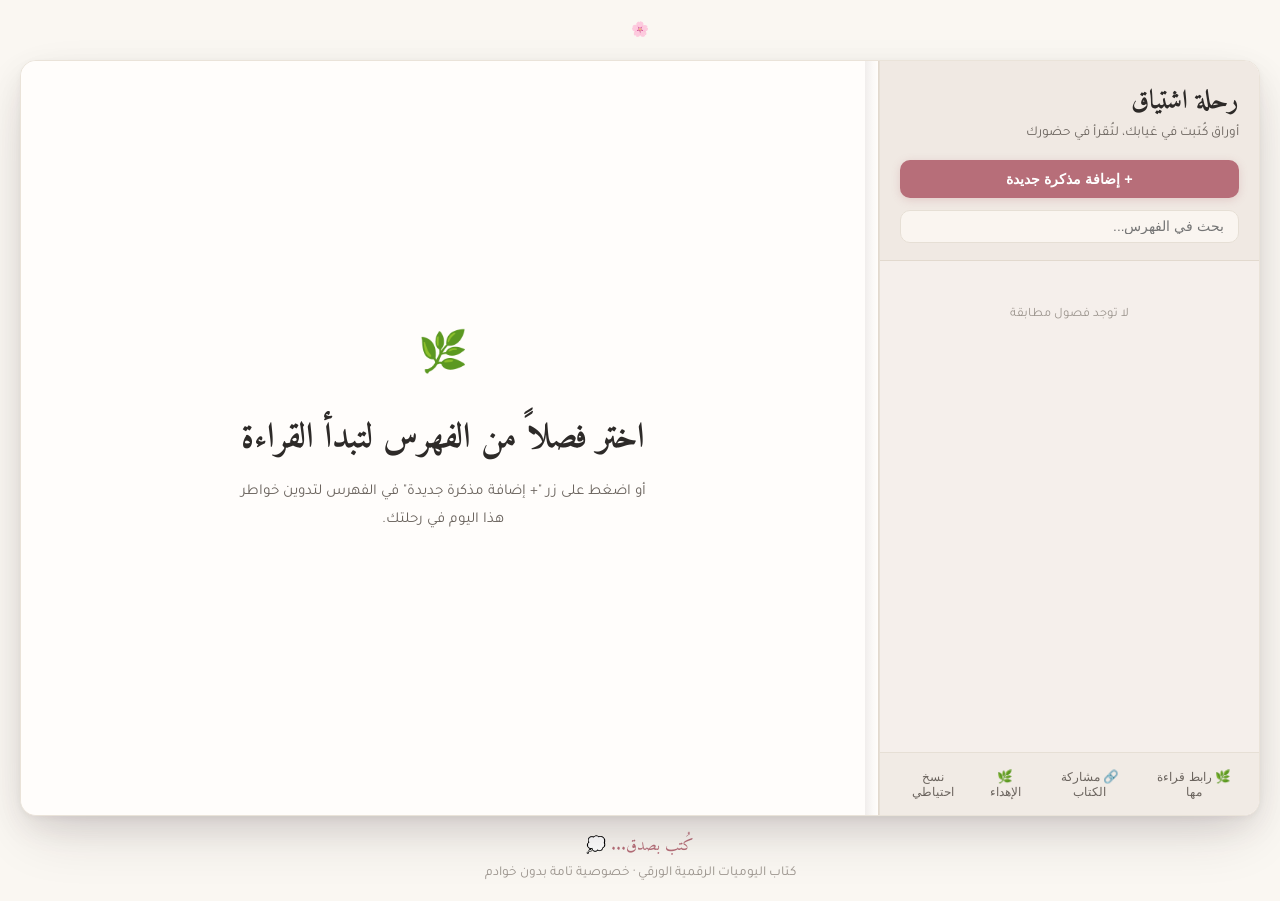
<file: standalone/index.html>
<!DOCTYPE html>
<html lang="ar" dir="rtl">
<head>
  <meta charset="UTF-8">
  <meta name="viewport" content="width=device-width, initial-scale=1.0">
  <title>رحلة اشتياق - كتاب اليوميات الرقمي</title>
  <meta name="description" content="كتاب يوميات رقمية ورقية راقية باللغة العربية بتصميم كتاب واقعي وميزة المشاركة الآمنة للقراءة فقط.">
  
  <link rel="preconnect" href="https://fonts.googleapis.com">
  <link rel="preconnect" href="https://fonts.gstatic.com" crossorigin>
  <link href="https://fonts.googleapis.com/css2?family=Amiri:wght@400;700&family=Tajawal:wght@400;500;700&display=swap" rel="stylesheet">
  
  <script>
    (function () {
      try {
        var href = window.location.href;
        if (href.indexOf('read=single') !== -1 || href.indexOf('read%3Dsingle') !== -1) {
          document.documentElement.className += ' is-reader-single';
        } else if (href.indexOf('read=all') !== -1 || href.indexOf('read%3Dall') !== -1) {
          document.documentElement.className += ' is-reader-all';
        }
      } catch (e) {}
    })();
  </script>
  
  <link rel="stylesheet" href="style.css">
</head>
<body>

  <div class="book-viewport">

    <!-- خط زخرفي رقيق في الأعلى بلمسة ناعمة 🌸 -->
    <div class="top-delicate-ornament" style="display: flex; align-items: center; justify-content: center; gap: 12px; margin: 4px auto 14px; opacity: 0.75;">
      <span style="flex: 1; max-width: 140px; height: 1px; background: linear-gradient(to right, transparent, var(--dusty-rose-light), transparent);"></span>
      <span style="color: var(--dusty-rose); font-size: 0.9rem;">🌸</span>
      <span style="flex: 1; max-width: 140px; height: 1px; background: linear-gradient(to right, transparent, var(--dusty-rose-light), transparent);"></span>
    </div>

    <!-- شريط علوي هادئ يعرض عنوان الكتاب في وضع القارئ -->
    <header id="readerHeader" class="reader-header" style="display: none; justify-content: center;">
      <div class="reader-badge">
        <span style="color: var(--dusty-rose);">🌿</span>
        <span id="readerHeaderTitle">من كتاب رحلة اشتياق</span>
      </div>
    </header>

    <!-- رسالة الخطأ في حال كان الرابط تالفاً أو فارغاً -->
    <div id="readerErrorBox" class="reader-error-box" style="display: none;">
      <div class="error-icon">⚠️</div>
      <h3 class="font-literary error-title">تنبيه بخصوص الرابط</h3>
      <p id="readerErrorMsg" class="error-msg">هذا الرابط لا يحتوي على أي محتوى.</p>
    </div>
    
    <!-- الحافظة الورقية للكتاب المفتوح -->
    <div class="realistic-book-casing" id="bookCasing">

      <!-- ══════════════════════════════════════════════
           1. القسم الأيمن: فهرس الكتاب (Sidebar - 30%)
           ══════════════════════════════════════════════ -->
      <aside class="book-index-sidebar" id="bookIndexSidebar">
        <div class="index-header">
          <div class="book-identity">
            <h1 class="book-cover-title" id="bookTitle">رحلة اشتياق</h1>
            <p class="book-cover-sub" id="bookSubtitle">أوراق كُتبت في غيابك، لتُقرأ في حضورك</p>
          </div>

          <!-- زر إضافة مذكرة جديدة (يختفي تماماً في وضع القارئ) -->
          <button class="ribbon-add-btn" id="newEntryBtn">
            <span>+ إضافة مذكرة جديدة</span>
          </button>

          <!-- شريط بحث الفهرس -->
          <div class="index-search-box">
            <input type="text" id="searchInput" placeholder="بحث في الفهرس...">
          </div>
        </div>

        <!-- قائمة فصول الفهرس مرتبة من الأحدث للأقدم -->
        <div class="index-entries-list" id="indexEntriesList"></div>

        <!-- أسفل الفهرس: الأدوات الهادئة والمشاركة -->
        <div class="index-footer" id="indexFooter">
          <button class="index-util-btn" id="mahaReaderBtn" title="رابط قراءة مها لفصل مستقل">
            <span>🌿 رابط قراءة مها</span>
          </button>
          <button class="index-util-btn" id="shareAllBookBtn" title="مشاركة الكتاب كامل للقراءة فقط">
            <span>🔗 مشاركة الكتاب</span>
          </button>
          <button class="index-util-btn" id="dedicationBtn">
            <span>🌿 الإهداء</span>
          </button>
          <button class="index-util-btn" id="backupBtn">
            <span>نسخ احتياطي</span>
          </button>
        </div>
      </aside>

      <!-- ══════════════════════════════════════════════
           2. كعب الكتاب (Spine crease)
           ══════════════════════════════════════════════ -->
      <div class="book-spine-gutter" id="bookSpineGutter"></div>

      <!-- ══════════════════════════════════════════════
           3. القسم الأيسر: صفحات الكتاب (Pages Canvas - 70%)
           ══════════════════════════════════════════════ -->
      <main class="book-page-canvas">

        <!-- أ. وضع القراءة (عند اختيار فصل) -->
        <div id="readerArea" class="page-content-wrapper" style="display: none;">
          <div>
            <div class="page-top-bar">
              <div class="page-date" id="readerDate">الأحد، 7 أكتوبر 2026</div>
              <div class="page-actions" id="readerActions">
                <button class="action-link" id="shareSingleChapterBtn" title="مشاركة هذا الفصل فقط">
                  <span>🔗 مشاركة الفصل</span>
                </button>
                <button class="action-link" id="editCurrentEntryBtn">تعديل</button>
                <button class="action-link text-danger" id="deleteCurrentEntryBtn">حذف</button>
              </div>
            </div>

            <h2 class="page-entry-title" id="readerTitle">أروقة قسم الباطنة</h2>

            <div class="page-divider">
              <span></span>
              <small>🌿</small>
              <span></span>
            </div>

            <article class="page-entry-body" id="readerContent"></article>
          </div>

          <div class="page-nav-bar" id="readerNavBar">
            <button class="page-turn-btn" id="prevEntryBtn">← الفصل السابق</button>
            <span id="readerWordCount" style="font-size: 0.8rem; color: var(--ink-muted);"></span>
            <button class="page-turn-btn" id="nextEntryBtn">الفصل التالي →</button>
          </div>
        </div>

        <!-- ب. وضع التعديل والكتابة على الورق (للمالك فقط) -->
        <div id="editorArea" class="page-content-wrapper" style="display: none;">
          <div>
            <div class="page-top-bar">
              <span class="page-date" id="editorDateText">الأحد، 7 أكتوبر 2026</span>
              <span class="autosave-tag" id="autosaveIndicator">يتم الحفظ تلقائياً كل 5 ثوانٍ</span>
            </div>

            <input type="text" id="editorTitleInput" class="paper-title-input" placeholder="عنوان اليوم...">

            <textarea id="editorContentTextarea" class="paper-body-textarea" placeholder="اكتب ما تشعر به هنا..."></textarea>
          </div>

          <div class="editor-buttons-row">
            <button class="btn-cancel" id="cancelEditBtn">إلغاء</button>
            <button class="btn-save-rose" id="saveEntryBtn">حفظ في الكتاب</button>
          </div>
        </div>

        <!-- ج. وضع الترحيب (عند عدم اختيار أي فصل) -->
        <div id="welcomeArea" class="page-content-wrapper" style="text-align: center; justify-content: center; padding: 60px 20px;">
          <div style="font-size: 2.5rem; margin-bottom: 12px; color: var(--dusty-rose);">🌿</div>
          <h2 class="font-literary" style="font-size: 2.2rem; color: var(--ink-primary); margin-bottom: 8px;">
            اختر فصلاً من الفهرس لتبدأ القراءة
          </h2>
          <p id="welcomeSubtext" style="color: var(--ink-secondary); font-size: 0.95rem; max-width: 420px; margin: 0 auto 20px;">
            أو اضغط على زر "+ إضافة مذكرة جديدة" في الفهرس لتدوين خواطر هذا اليوم في رحلتك.
          </p>
        </div>

        <!-- د. وضع صفحة الإهداء -->
        <div id="dedicationArea" class="page-content-wrapper" style="display: none; text-align: center; justify-content: center; padding: 40px 20px;">
          <div style="font-size: 2rem; margin-bottom: 12px; color: var(--dusty-rose);">🌿</div>
          <h2 class="font-literary" id="dedicationRecipientText" style="font-size: 2.2rem; margin-bottom: 16px;">
            إلى العزيز الغائب الحاضر
          </h2>
          <div class="page-divider">
            <span></span>
            <small>🕊️</small>
            <span></span>
          </div>
          <p class="font-literary" id="dedicationContentText" style="font-size: 1.4rem; line-height: 2.3; max-width: 520px; margin: 24px auto; color: var(--ink-primary);"></p>
          <button id="backToBookBtn" class="btn-cancel" style="margin-top: 18px; display: none;">🌿 عودة إلى كتابي</button>
        </div>

      </main>

    </div>

    <!-- فوتر الكتاب -->
    <footer style="text-align: center; margin-top: 16px; font-size: 0.85rem; color: var(--ink-muted);">
      <div class="font-literary" style="color: var(--dusty-rose); font-size: 1rem;">كُتب بصدق... 💭</div>
      <div>كتاب اليوميات الرقمية الورقي · خصوصية تامة بدون خوادم</div>
    </footer>

  </div>

  <!-- ── نافذة المشاركة (Share Modal) ── -->
  <div class="modal-overlay" id="shareModal" style="display: none;">
    <div class="modal-card">
      <div class="modal-header">
        <h3 class="modal-title" id="shareModalTitle">مشاركة الرابط</h3>
        <button class="modal-close-btn" id="closeShareModalBtn">✕</button>
      </div>

      <div class="share-info-box" id="shareInfoBox">
        هذا الرابط يعرض الكتاب للقراءة فقط بدون إمكانية التعديل.
      </div>

      <div class="share-input-group">
        <label class="share-label">رابط القراءة المشفر (يعمل بدون إنترنت وبخصوصية تامة):</label>
        <input type="text" id="shareUrlInput" class="share-url-field" readonly>
      </div>

      <div class="share-actions-row">
        <button class="btn-copy-rose" id="copyShareUrlBtn">
          <span>نسخ الرابط</span>
        </button>
        <button class="btn-whatsapp" id="whatsappShareBtn">
          <span>مشاركة عبر واتساب</span>
        </button>
      </div>
    </div>
  </div>

  <!-- ── نافذة رابط قراءة مها ── -->
  <div class="modal-overlay" id="mahaModal" style="display: none;">
    <div class="modal-card">
      <div class="modal-header">
        <h3 class="modal-title">🌿 رابط قراءة مها</h3>
        <button class="modal-close-btn" id="closeMahaModalBtn">✕</button>
      </div>

      <div class="share-input-group">
        <label class="share-label">اختر الفصل المراد إهداؤه لمها:</label>
        <select id="mahaChapterSelect" class="share-url-field" style="direction: rtl; font-family: inherit; font-size: 0.9rem; padding: 8px;"></select>
      </div>

      <div class="share-info-box">
        💡 <strong>هذا الرابط يعرض هذا الفصل فقط.</strong><br>
        ستفتح مها الرابط لترى هذه الصفحة وحدها، بدون فهرس وبدون أزرار وبدون معرفة وجود أي فصول أخرى.
      </div>

      <div class="share-input-group">
        <label class="share-label">رابط القراءة المشفر:</label>
        <input type="text" id="mahaShareUrlInput" class="share-url-field" readonly>
      </div>

      <div class="share-actions-row">
        <button class="btn-copy-rose" id="copyMahaShareUrlBtn">
          <span>نسخ الرابط</span>
        </button>
        <button class="btn-whatsapp" id="whatsappMahaBtn">
          <span>مشاركة عبر واتساب</span>
        </button>
      </div>
    </div>
  </div>

  <script src="data.js"></script>
  <script src="app.js"></script>
</body>
</html>
</file>
<file: standalone/style.css>
/**
 * style.css - Realistic Book UI & Subtle Romantic Palette
 * واجهة كتاب واقعي مع فهرس جانبي (30%) وصفحة كتاب مفتوحة (70%) وميزة المشاركة
 */

:root {
  --bg-desk: #FAF7F2;          /* بيج فاتح جداً أو Off-White دافئ */
  --bg-sidebar: #F5EFEB;       /* بيج ورقي هادئ للقائمة الجانبية */
  --bg-sidebar-alt: #FAF5F0;   /* تدرج طفيف للبطاقات */
  --bg-page: #FFFDFB;          /* ورق دافئ وناعم للصفحات */
  --ink-primary: #2D2A28;      /* رمادي داكن ناعم للعناوين */
  --ink-body: #3A3A3A;         /* رمادي داكن مريح للنصوص */
  --ink-secondary: #6B645E;    /* نصوص فرعية هادئة */
  --ink-muted: #9B948D;        /* تفاصيل رقيقة */
  --dusty-rose: #B76E79;       /* وردي ترابي هادئ */
  --dusty-rose-light: #C9A9A6; /* وردي ترابي فاتح */
  --dusty-rose-soft: #F6EFF0;  /* خلفية وردية هادئة */
  --dusty-rose-deep: #9E5762;  /* وردي ترابي داكن للتفاعل */
  --crease: #E6DFD5;           /* طيات وكعب الكتاب */
  --border-delicate: #EAE3D9;  /* حدود ناعمة */
  --radius-casing: 16px;
  --radius-btn: 10px;
}

* {
  box-sizing: border-box;
  margin: 0;
  padding: 0;
}

body {
  font-family: 'Tajawal', sans-serif;
  background-color: var(--bg-desk);
  color: var(--ink-body);
  line-height: 1.8;
  direction: rtl;
  min-height: 100vh;
  display: flex;
  flex-direction: column;
  padding: 16px;
}

h1, h2, h3, h4, .font-literary, .book-cover-title, .page-entry-title, .error-title {
  font-family: 'Amiri', serif;
}

.font-ui, input, textarea, button, select {
  font-family: 'Tajawal', sans-serif;
}

/* الحاوية الكلية للكتاب */
.book-viewport {
  width: 100%;
  max-width: 1240px;
  margin: 0 auto;
  flex: 1;
  display: flex;
  flex-direction: column;
}

/* شريط ترويسة وضع القارئ */
.reader-header {
  display: flex;
  align-items: center;
  justify-content: space-between;
  padding: 6px 4px 12px;
  font-size: 0.9rem;
  color: var(--ink-secondary);
}

.reader-badge {
  display: flex;
  align-items: center;
  gap: 8px;
  font-weight: 600;
  color: var(--ink-primary);
}

.print-btn {
  background: transparent;
  border: none;
  font-size: 1.1rem;
  cursor: pointer;
  padding: 4px;
}

/* رسالة الخطأ عند تلف الرابط */
.reader-error-box {
  background: var(--bg-page);
  border: 1px solid var(--border-delicate);
  border-radius: var(--radius-casing);
  padding: 48px 24px;
  text-align: center;
  max-width: 500px;
  margin: 60px auto;
  box-shadow: 0 4px 20px rgba(0, 0, 0, 0.05);
}

.error-icon {
  font-size: 2.4rem;
  margin-bottom: 12px;
}

.error-title {
  font-size: 1.6rem;
  font-weight: 700;
  color: var(--ink-primary);
  margin-bottom: 8px;
}

.error-msg {
  font-size: 0.9rem;
  color: var(--ink-secondary);
  line-height: 1.6;
}

/* الإطار الخارجي للكتاب الورقي المفتوح */
.realistic-book-casing {
  display: flex;
  flex: 1;
  min-height: 84vh;
  background-color: var(--bg-page);
  border-radius: var(--radius-casing);
  border: 1px solid var(--border-delicate);
  box-shadow: 
    0 2px 6px rgba(45, 30, 35, 0.04),
    0 12px 32px -4px rgba(45, 30, 35, 0.1),
    0 24px 60px -12px rgba(45, 30, 35, 0.16);
  overflow: hidden;
  position: relative;
}

/* ══════════════════════════════════════════════════
   1. القسم الأيمن: فهرس الكتاب (Sidebar - 30%)
   ══════════════════════════════════════════════════ */
.book-index-sidebar {
  width: 32%;
  min-width: 280px;
  max-width: 380px;
  background-color: var(--bg-sidebar);
  border-left: 1px solid var(--crease);
  display: flex;
  flex-direction: column;
  position: relative;
  z-index: 2;
}

.index-header {
  padding: 24px 20px 16px;
  border-bottom: 1px solid #E2D9CE;
  background: rgba(235, 227, 220, 0.5);
}

.book-identity {
  margin-bottom: 14px;
}

.book-cover-title {
  font-family: 'Amiri', serif;
  font-size: 1.65rem;
  font-weight: 700;
  color: var(--ink-primary);
  line-height: 1.3;
}

.book-cover-sub {
  font-size: 0.85rem;
  color: var(--ink-secondary);
  margin-top: 2px;
}

.ribbon-add-btn {
  width: 100%;
  background-color: var(--dusty-rose);
  color: #FFFFFF;
  border: none;
  padding: 11px 16px;
  border-radius: var(--radius-btn);
  font-family: 'Cairo', sans-serif;
  font-size: 0.9rem;
  font-weight: 600;
  cursor: pointer;
  transition: all 0.2s ease;
  box-shadow: 0 2px 8px rgba(183, 110, 121, 0.25);
  display: flex;
  align-items: center;
  justify-content: center;
  gap: 8px;
}

.ribbon-add-btn:hover {
  background-color: var(--dusty-rose-deep);
  transform: translateY(-1px);
}

.index-search-box {
  margin-top: 12px;
  position: relative;
}

.index-search-box input {
  width: 100%;
  background: var(--bg-sidebar-alt);
  border: 1px solid var(--crease);
  border-radius: var(--radius-btn);
  padding: 8px 14px;
  font-size: 0.85rem;
  color: var(--ink-body);
  outline: none;
  transition: border-color 0.2s, background 0.2s;
  font-family: 'Cairo', sans-serif;
}

.index-search-box input:focus {
  border-color: var(--dusty-rose-light);
  background: #FFFFFF;
}

/* قائمة فصول الفهرس */
.index-entries-list {
  flex: 1;
  overflow-y: auto;
  padding: 12px;
  display: flex;
  flex-direction: column;
  gap: 8px;
}

.index-entry-item {
  padding: 12px 14px;
  background: rgba(250, 246, 240, 0.6);
  border: 1px solid transparent;
  border-radius: var(--radius-btn);
  cursor: pointer;
  transition: all 0.15s ease;
  position: relative;
  display: flex;
  flex-direction: column;
  justify-content: space-between;
}

.index-entry-item:hover {
  background: var(--bg-sidebar-alt);
  border-color: #E2DAD0;
}

.index-entry-item.active {
  background: #FFFFFF;
  border-color: var(--crease);
  box-shadow: 0 2px 6px rgba(0, 0, 0, 0.03);
}

.index-entry-item.active::before {
  content: "";
  position: absolute;
  top: 10px;
  right: 0;
  bottom: 10px;
  width: 3.5px;
  background-color: var(--dusty-rose);
  border-radius: 4px 0 0 4px;
}

.index-item-top {
  display: flex;
  align-items: center;
  justify-content: space-between;
  margin-bottom: 4px;
}

.index-item-date {
  font-size: 0.75rem;
  color: var(--ink-muted);
}

.chapter-share-btn {
  background: none;
  border: none;
  color: var(--ink-muted);
  cursor: pointer;
  padding: 2px 4px;
  border-radius: 4px;
  font-size: 0.8rem;
  transition: color 0.2s;
}

.chapter-share-btn:hover {
  color: var(--dusty-rose);
}

.index-item-title {
  font-family: 'Amiri', serif;
  font-size: 1.05rem;
  font-weight: 700;
  color: var(--ink-primary);
  line-height: 1.35;
}

.index-footer {
  padding: 12px 16px;
  border-top: 1px solid var(--crease);
  background: rgba(235, 227, 220, 0.4);
  display: flex;
  align-items: center;
  justify-content: space-between;
  gap: 6px;
}

.index-util-btn {
  background: none;
  border: none;
  font-family: 'Cairo', sans-serif;
  font-size: 0.78rem;
  color: var(--ink-secondary);
  cursor: pointer;
  padding: 4px 6px;
  border-radius: 6px;
  transition: color 0.2s, background 0.2s;
}

.index-util-btn:hover {
  color: var(--dusty-rose);
  background: rgba(255, 255, 255, 0.6);
}

/* ══════════════════════════════════════════════════
   2. كعب الكتاب (Spine Crease)
   ══════════════════════════════════════════════════ */
.book-spine-gutter {
  width: 14px;
  background: linear-gradient(to right, rgba(50, 35, 40, 0.07) 0%, rgba(50, 35, 40, 0.02) 60%, transparent 100%);
  border-right: 1px solid #E2D9CE;
  flex-shrink: 0;
}

/* ══════════════════════════════════════════════════
   3. القسم الأيسر: صفحات الكتاب (Pages Canvas - 70%)
   ══════════════════════════════════════════════════ */
.book-page-canvas {
  flex: 1;
  background-color: var(--bg-page);
  padding: 44px 56px;
  overflow-y: auto;
  display: flex;
  flex-direction: column;
  position: relative;
}

.page-content-wrapper {
  max-width: 680px;
  margin: 0 auto;
  width: 100%;
  flex: 1;
  display: flex;
  flex-direction: column;
  justify-content: space-between;
}

/* شريط ترويسة الصفحة */
.page-top-bar {
  display: flex;
  align-items: center;
  justify-content: space-between;
  padding-bottom: 16px;
  border-bottom: 1px solid #EFE9E0;
  margin-bottom: 24px;
  font-size: 0.85rem;
}

.page-date {
  color: var(--ink-muted);
  font-weight: 500;
}

.page-actions {
  display: flex;
  align-items: center;
  gap: 12px;
}

.action-link {
  background: none;
  border: none;
  font-family: 'Cairo', sans-serif;
  font-size: 0.85rem;
  color: var(--ink-secondary);
  cursor: pointer;
  transition: color 0.2s;
}

.action-link:hover {
  color: var(--dusty-rose);
}

.action-link.text-danger:hover {
  color: #B91C1C;
}

/* عنوان الفصل */
.page-entry-title {
  font-family: 'Amiri', serif;
  font-size: 2.35rem;
  font-weight: 700;
  color: var(--ink-primary);
  text-align: center;
  margin: 16px 0 12px;
  line-height: 1.35;
}

.page-divider {
  display: flex;
  align-items: center;
  justify-content: center;
  gap: 14px;
  margin-bottom: 30px;
  color: var(--dusty-rose);
  opacity: 0.8;
}

.page-divider span {
  width: 50px;
  height: 1px;
  background-color: #E2D9CE;
}

/* نص الفصل الأدبي */
.page-entry-body {
  font-family: 'Amiri', serif;
  font-size: 1.35rem;
  line-height: 2.25;
  color: var(--ink-body);
  white-space: pre-wrap;
  text-align: justify;
  margin-bottom: 40px;
  user-select: text;
}

/* شريط أسفل الصفحة */
.page-nav-bar {
  padding-top: 24px;
  border-top: 1px solid #EFE9E0;
  display: flex;
  align-items: center;
  justify-content: space-between;
  font-size: 0.85rem;
  color: var(--ink-muted);
  margin-top: auto;
}

.page-turn-btn {
  background: none;
  border: none;
  font-family: 'Cairo', sans-serif;
  font-size: 0.85rem;
  color: var(--ink-secondary);
  cursor: pointer;
  transition: color 0.2s;
}

.page-turn-btn:hover:not(:disabled) {
  color: var(--dusty-rose);
}

.page-turn-btn:disabled {
  opacity: 0.3;
  cursor: default;
}

/* ══════════════════════════════════════════════════
   4. وضع الكتابة والتحرير (Editor on Paper)
   ══════════════════════════════════════════════════ */
.paper-title-input {
  font-family: 'Amiri', serif;
  font-size: 2rem;
  font-weight: 700;
  color: var(--ink-primary);
  border: none;
  border-bottom: 1px solid #E2D9CE;
  background: transparent;
  width: 100%;
  padding: 10px 0;
  outline: none;
  margin-bottom: 20px;
  transition: border-color 0.2s;
}

.paper-title-input:focus {
  border-color: var(--dusty-rose);
}

.paper-body-textarea {
  font-family: 'Amiri', serif;
  font-size: 1.25rem;
  line-height: 2.2;
  color: var(--ink-body);
  border: none;
  background: transparent;
  width: 100%;
  min-height: 380px;
  outline: none;
  resize: vertical;
  padding: 8px 0;
}

.editor-buttons-row {
  padding-top: 20px;
  border-top: 1px solid #EFE9E0;
  display: flex;
  align-items: center;
  justify-content: flex-end;
  gap: 12px;
  margin-top: auto;
}

.btn-save-rose {
  background-color: var(--dusty-rose);
  color: #FFFFFF;
  border: none;
  padding: 9px 20px;
  border-radius: var(--radius-btn);
  font-family: 'Cairo', sans-serif;
  font-size: 0.88rem;
  font-weight: 600;
  cursor: pointer;
  transition: all 0.2s ease;
}

.btn-save-rose:hover {
  background-color: var(--dusty-rose-deep);
}

.btn-cancel {
  background: transparent;
  color: var(--ink-secondary);
  border: none;
  padding: 9px 16px;
  font-family: 'Cairo', sans-serif;
  font-size: 0.88rem;
  cursor: pointer;
}

.btn-cancel:hover {
  color: var(--ink-primary);
}

.autosave-tag {
  color: var(--dusty-rose);
  font-size: 0.8rem;
  font-weight: 500;
}

/* ══════════════════════════════════════════════════
   5. نوافذ المشاركة (Share Modal)
   ══════════════════════════════════════════════════ */
.modal-overlay {
  position: fixed;
  inset: 0;
  background-color: rgba(45, 35, 38, 0.45);
  backdrop-filter: blur(3px);
  display: flex;
  align-items: center;
  justify-content: center;
  z-index: 100;
  padding: 16px;
}

.modal-card {
  background: var(--bg-page);
  border: 1px solid var(--crease);
  border-radius: var(--radius-casing);
  width: 100%;
  max-width: 540px;
  padding: 28px;
  box-shadow: 0 20px 40px rgba(0, 0, 0, 0.15);
}

.modal-header {
  display: flex;
  align-items: center;
  justify-content: space-between;
  margin-bottom: 18px;
  padding-bottom: 12px;
  border-bottom: 1px solid #EFE9E0;
}

.modal-title {
  font-family: 'Amiri', serif;
  font-size: 1.45rem;
  font-weight: 700;
  color: var(--ink-primary);
}

.modal-close-btn {
  background: none;
  border: none;
  font-size: 1.1rem;
  color: var(--ink-muted);
  cursor: pointer;
  padding: 4px;
}

.share-info-box {
  background-color: var(--bg-desk);
  border: 1px solid var(--border-delicate);
  border-radius: var(--radius-btn);
  padding: 12px 14px;
  font-size: 0.82rem;
  color: var(--ink-secondary);
  line-height: 1.6;
  margin-bottom: 18px;
}

.share-input-group {
  margin-bottom: 18px;
}

.share-label {
  display: block;
  font-size: 0.8rem;
  font-weight: 600;
  color: var(--ink-secondary);
  margin-bottom: 6px;
}

.share-url-field {
  width: 100%;
  background: #FFFFFF;
  border: 1px solid var(--crease);
  border-radius: var(--radius-btn);
  padding: 10px 12px;
  font-size: 0.78rem;
  color: var(--ink-body);
  direction: ltr;
  font-family: monospace;
  outline: none;
}

.share-url-field:focus {
  border-color: var(--dusty-rose-light);
}

.share-actions-row {
  display: flex;
  align-items: center;
  gap: 10px;
}

.btn-copy-rose {
  flex: 1;
  background-color: var(--dusty-rose);
  color: #FFFFFF;
  border: none;
  padding: 10px 16px;
  border-radius: var(--radius-btn);
  font-family: 'Cairo', sans-serif;
  font-size: 0.85rem;
  font-weight: 600;
  cursor: pointer;
  transition: all 0.2s;
}

.btn-copy-rose:hover {
  background-color: var(--dusty-rose-deep);
}

.btn-whatsapp {
  flex: 1;
  background-color: #25D366;
  color: #FFFFFF;
  border: none;
  padding: 10px 16px;
  border-radius: var(--radius-btn);
  font-family: 'Cairo', sans-serif;
  font-size: 0.85rem;
  font-weight: 600;
  cursor: pointer;
  transition: all 0.2s;
}

.btn-whatsapp:hover {
  background-color: #20BA5A;
}

/* استجابة الموبايل */
@media (max-width: 768px) {
  body {
    padding: 8px;
  }
  .realistic-book-casing {
    flex-direction: column;
    min-height: 90vh;
  }
  .book-index-sidebar {
    width: 100%;
    max-width: 100%;
    border-left: none;
    border-bottom: 1px solid var(--crease);
    max-height: 40vh;
  }
  .book-spine-gutter {
    display: none;
  }
  .book-page-canvas {
    padding: 24px 18px;
  }
  .page-entry-title {
    font-size: 1.8rem;
  }
  .page-entry-body {
    font-size: 1.18rem;
    line-height: 2;
  }
}

/* ════════════════════════════════════════════════════════════════
   عزل تام لوضع القارئ لفصل واحد (Single Reader Mode Isolation)
   مها ترى فقط نص الفصل وعنوانه وتاريخه، بدون أي فهرس أو عدد فصول أو أزرار تنقل
   يختفي تماماً: الفهرس، كعب الكتاب، أزرار التنقل، أي زر، وأي رابط
   ════════════════════════════════════════════════════════════════ */
html.is-reader-single aside,
html.is-reader-single .book-index-sidebar,
html.is-reader-single #bookIndexSidebar,
html.is-reader-single .book-spine-gutter,
html.is-reader-single #bookSpineGutter,
html.is-reader-single .page-nav-bar,
html.is-reader-single #readerNavBar,
html.is-reader-single #prevEntryBtn,
html.is-reader-single #nextEntryBtn,
html.is-reader-single .page-actions,
html.is-reader-single #readerActions,
html.is-reader-single #editorArea,
html.is-reader-single #welcomeArea,
html.is-reader-single #dedicationArea,
html.is-reader-single #shareModal,
html.is-reader-single .app-footer,
html.is-reader-single footer,
html.is-reader-single .chapter-share-btn,
html.is-reader-single .print-btn,
html.is-reader-single button,
html.is-reader-single a,
body.is-reader-single aside,
body.is-reader-single .book-index-sidebar,
body.is-reader-single #bookIndexSidebar,
body.is-reader-single .book-spine-gutter,
body.is-reader-single #bookSpineGutter,
body.is-reader-single .page-nav-bar,
body.is-reader-single #readerNavBar,
body.is-reader-single #prevEntryBtn,
body.is-reader-single #nextEntryBtn,
body.is-reader-single .page-actions,
body.is-reader-single #readerActions,
body.is-reader-single #editorArea,
body.is-reader-single #welcomeArea,
body.is-reader-single #dedicationArea,
body.is-reader-single #shareModal,
body.is-reader-single .app-footer,
body.is-reader-single footer,
body.is-reader-single .chapter-share-btn,
body.is-reader-single .print-btn,
body.is-reader-single button,
body.is-reader-single a {
  display: none !important;
  visibility: hidden !important;
  opacity: 0 !important;
  height: 0 !important;
  width: 0 !important;
  margin: 0 !important;
  padding: 0 !important;
  pointer-events: none !important;
  overflow: hidden !important;
}

html.is-reader-single .realistic-book-casing,
body.is-reader-single .realistic-book-casing {
  background: transparent !important;
  border: none !important;
  box-shadow: none !important;
  display: flex !important;
  justify-content: center !important;
  min-height: auto !important;
  padding: 0 !important;
}

html.is-reader-single .book-page-canvas,
body.is-reader-single .book-page-canvas {
  width: 100% !important;
  max-width: 820px !important;
  margin: 0 auto !important;
  background: var(--bg-page) !important;
  border: 1px solid var(--border-delicate) !important;
  border-radius: var(--radius-casing) !important;
  box-shadow: 0 10px 30px rgba(60, 45, 50, 0.05) !important;
  padding: 44px 40px !important;
}

html.is-reader-single #readerArea,
body.is-reader-single #readerArea {
  display: block !important;
}
</file>
